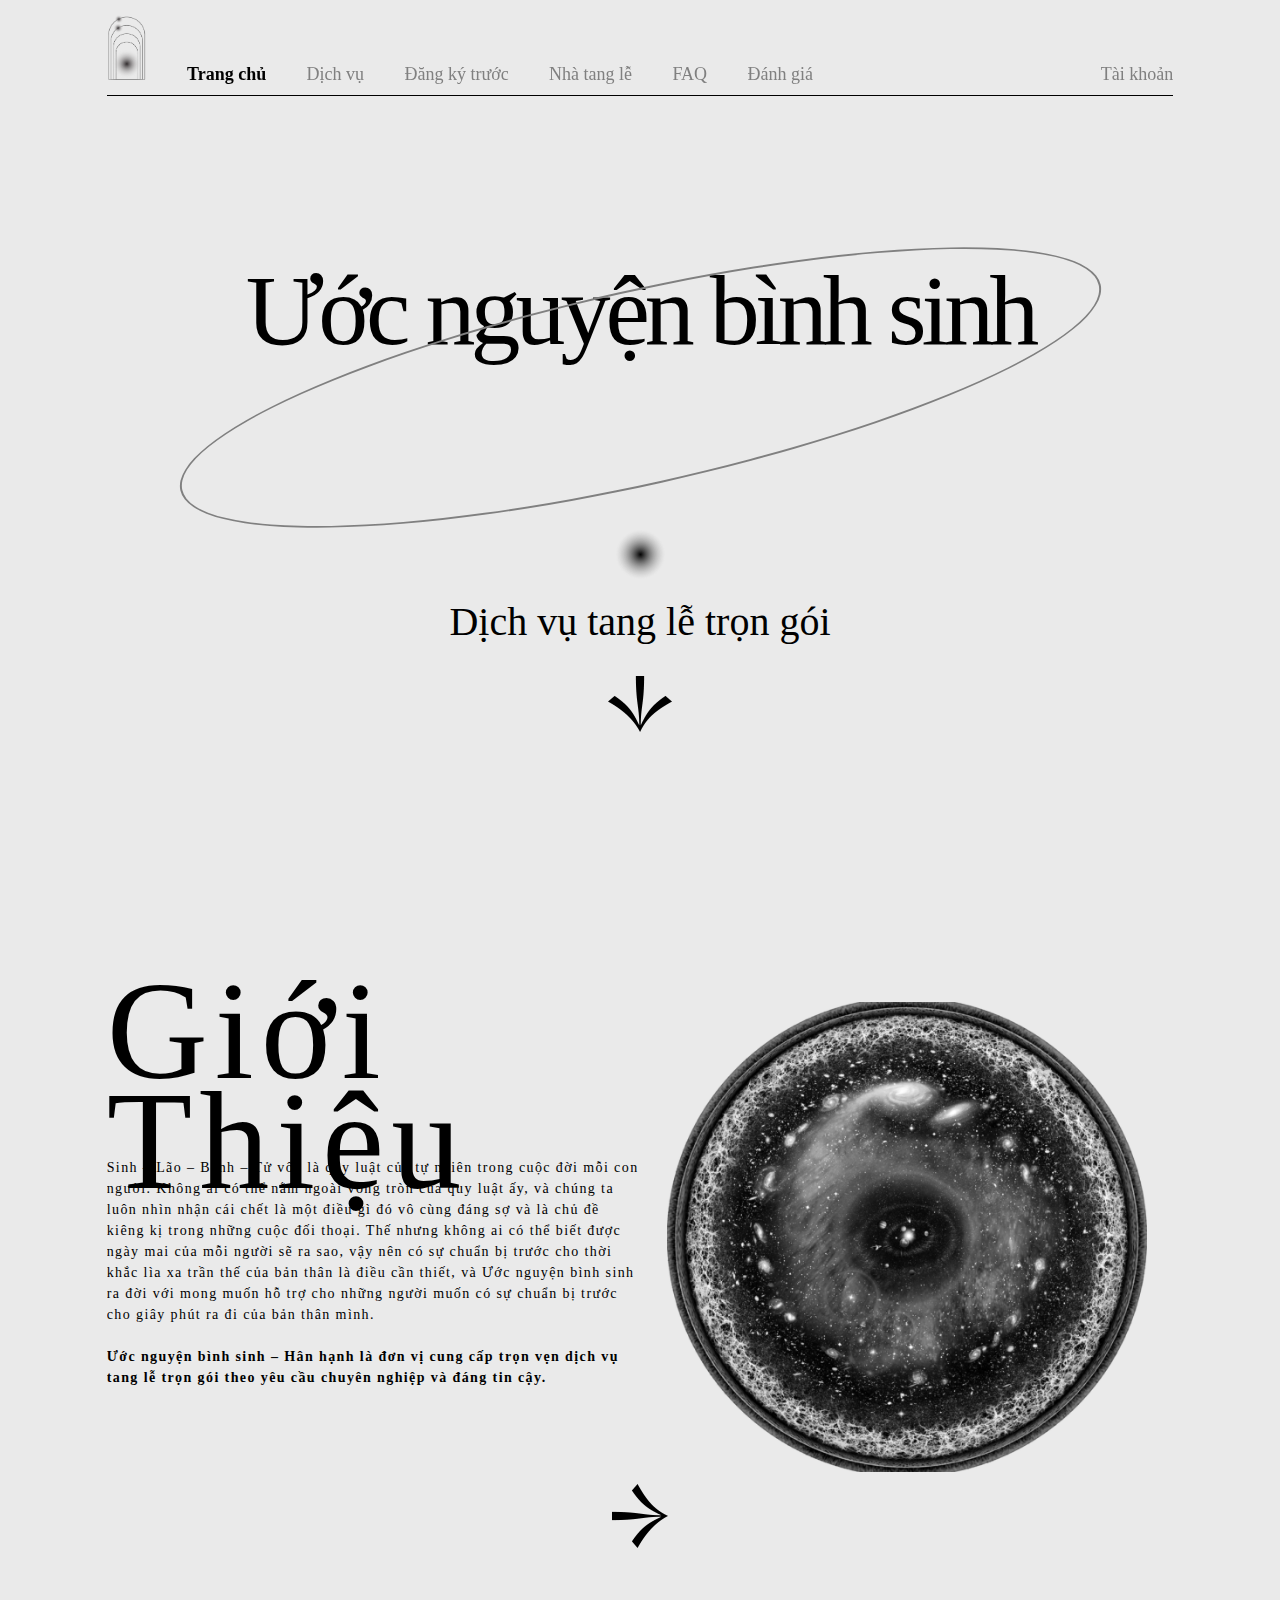
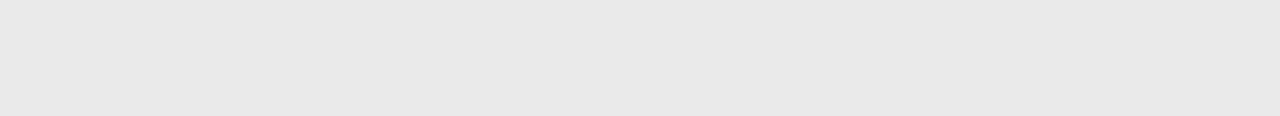
<file: index.html>
<!DOCTYPE html><html><head>    <meta charset="utf-8">    <meta http-equiv="X-UA-Compatible" content="IE">    <meta name="viewport" content="width=device-width, initial-scale">    <!-- CSS link -->    <link rel="stylesheet" href="css/index.css">    <link rel="stylesheet" href="css/navbar.css">    <script type="text/javascript" src="scripts/navbar.js" defer></script></head><body>    <ul class="navbar container">        <li>            <a href="index.html" class="logo">                <img src="images/logo copy.png" alt="" class="img-link" width="40px" height="66px"                    style="line-height: 0;">            </a>        </li>        <li class="child active"><a href="index.html" class="link">Trang chủ</a></li>        <li class="child"><a href="chooseService.html" class="link" id="dropdown-btn">Dịch vụ</a></li>        <li class="child"><a href="#" class="link">Đăng ký trước</a></li>        <li class="child"><a href="funeral.html" class="link">Nhà tang lễ</a></li>        <li class="child"><a href="faq.html" class="link">FAQ</a></li>        <li class="child"><a href="#" class="link">Đánh giá</a></li>        <li class="child"><a id="account" href="login.html" class="link">Tài khoản</a></li>    </ul>    <div class="dropdown-content">        <div class="row"><a href="traditional-service.html">Truyền thống</a></div>        <div class="row"><a href="customService.html">Yêu cầu</a></div>        <div class="row"><a href="pet.html">Thú cưng</a></div>        <div class="row"><a href="hientangxac.html">Hiến tạng xác</a></div>        <div class="row"><a href="helpCare.html">Hỗ trợ tinh thần</a></div>    </div>    <div id="app1">        <div class="content">            Ước nguyện bình sinh        </div>        <div class="oval" id="oval"></div>        <div class="icon">            <img src="images/icon.png" alt="icon" width="49px" height="49px">        </div>        <div class="footer">            Dịch vụ tang lễ trọn gói        </div>        <div>            <div class="navigator" id="navigator">                <a href="#app2">                    <img src="images/pointer.png" alt="" width="64px" height="56px">                </a>            </div>        </div>    </div>    <div class="app2" id="app2">        <!-- Thằng này làm container -->        <div class="slider">            <!-- Thằng này chứa các screen -->            <div class="slides">                <!-- Thằng này là 1 screen cần phải slide -->                <div class="slide first" id="slide_1">                    <div class="content-app2-left">                        <div class="content2">                            Giới Thiệu                        </div>                        <div class="content3">                            Sinh – Lão – Bệnh – Tử vốn là quy luật của tự nhiên trong cuộc đời mỗi con người. Không                            ai có                            thể                            nằm                            ngoài vòng tròn của quy luật ấy, và chúng ta luôn nhìn nhận cái chết là một điều gì đó                            vô cùng                            đáng                            sợ                            và là chủ đề kiêng kị trong những cuộc đối thoại. Thế nhưng không ai có thể biết được                            ngày mai                            của                            mỗi                            người sẽ ra sao, vậy nên có sự chuẩn bị trước cho thời khắc lìa xa trần thế của bản thân                            là điều                            cần                            thiết, và Ước nguyện bình sinh ra đời với mong muốn hỗ trợ cho những người muốn có sự                            chuẩn bị                            trước                            cho                            giây phút ra đi của bản thân mình.                        </div>                        <div class="content4">                            Ước nguyện bình sinh – Hân hạnh là đơn vị cung cấp trọn vẹn dịch vụ tang lễ trọn gói                            theo yêu                            cầu                            chuyên                            nghiệp và đáng tin cậy.                        </div>                    </div>                    <div class="content-app2-right">                        <img src="images/galaxy.png" alt="galaxy">                    </div>                    <div class="navigator-2">                        <a class="nav-right" style="cursor: pointer" onclick="slide('right')">                            <img src="images/pointer.png" alt="" width="64px" height="56px">                        </a>                    </div>                </div>                <div class="slide" id="slide_2">                    <div class="content-app2-left">                        <div class="content3 s2">                            Ước nguyện bình sinh: tâm nguyện của cả một đời người.                            “Ước” trong “mong ước”, “nguyện” trong “tâm nguyện”. Ước nguyện bình sinh là trang web                            được ra đời với mong muốn hỗ trợ, thực hiện những di nguyện của người đã khuất, giúp họ                            cảm thấy “bình an" và thanh thản, không còn vương vấn những điều nuối tiếc trong những                            giây phút cuối đời trước khi lìa xa trần thế, sẵn sàng cho một cuộc “tái sinh" ở một thế                            giới mới.                            Bên cạnh những tang lễ truyền thống, những tang lễ được thiết kế theo yêu cầu cũng như                            các dịch vụ tư vấn, hỗ trợ hậu tang lễ với đội ngũ nhân viên chuyên nghiệp sẽ giúp gia                            chủ hạn chế những sai sót trong lúc tang gia bối rối, tránh ảnh hưởng đến người quá cố,                            cùng gia chủ san sẻ nỗi đau thương mất mát.                        </div>                        <div class="content2 s2">                            Sứ mệnh                        </div>                    </div>                    <div class="content-app2-right">                        <img src="images/hands.png" alt="galaxy">                    </div>                    <div class="navigator-3">                        <a class="nav-left" style="cursor: pointer" onclick="slide('left')">                            <img src="images/pointer.png" alt="" width="64px" height="56px">                        </a>                    </div>                </div>            </div>        </div>    </div>    <script defer src="scripts/index.js" type="text/javascript"></script></body></html>
</file>
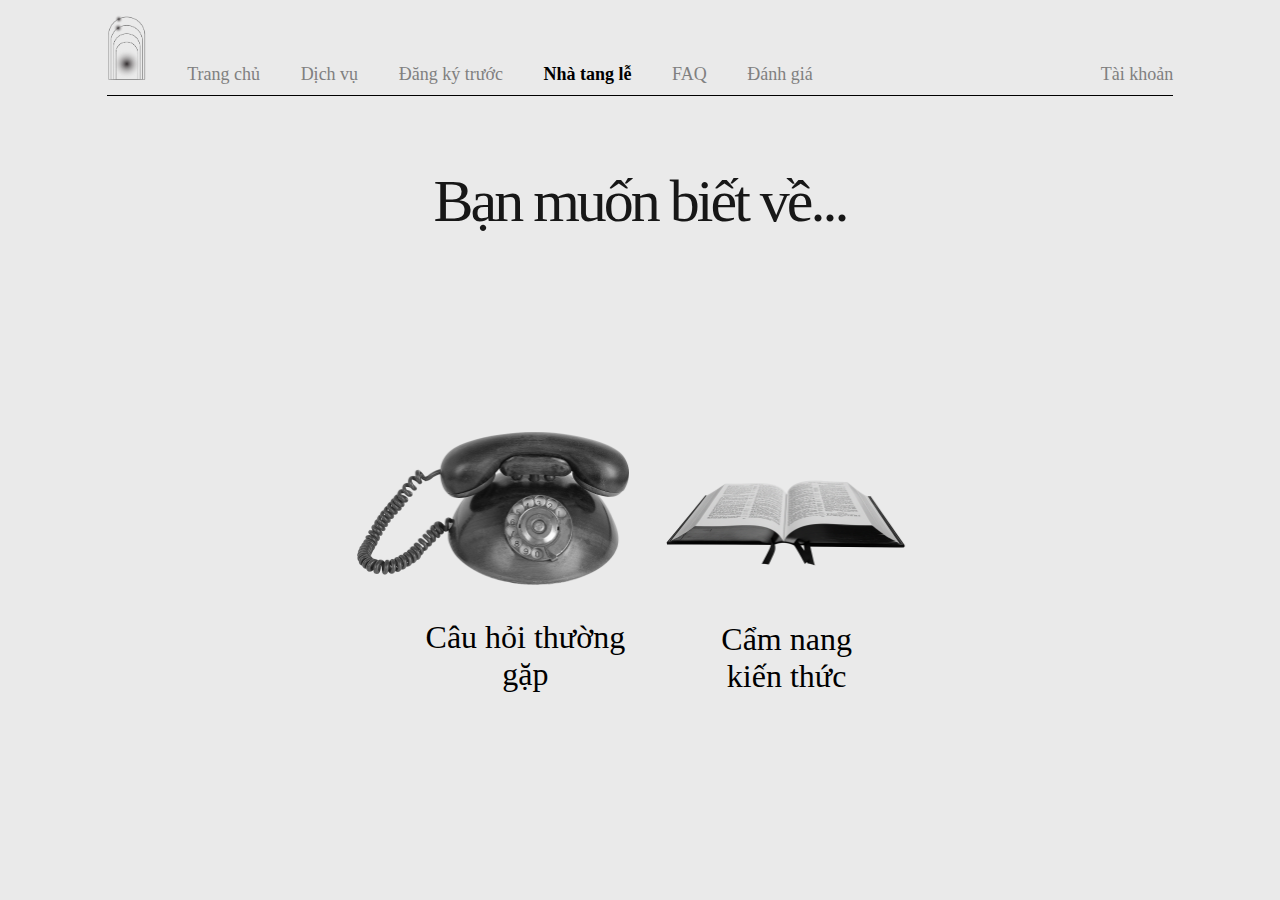
<file: banmuonbietve.html>
<!doctype html><html><head>        <meta charset="UTF-8">        <title>chooseService</title>        <link rel="stylesheet" href="css/banmuonbietve.css">        <link rel="stylesheet" href="css/navbar.css">        <script type="text/javascript" src="scripts/navbar.js" defer></script></head><body>        <ul class="navbar container">                <li>                        <a href="index.html" class="logo">                                <img src="images/logo copy.png" alt="" class="img-link" width="40px" height="66px"                                        style="line-height: 0;">                        </a>                </li>        <li class="child"><a href="index.html" class="link">Trang chủ</a></li>        <li class="child"><a href="chooseService.html" class="link" id="dropdown-btn">Dịch vụ</a></li>        <li class="child"><a href="#" class="link">Đăng ký trước</a></li>        <li class="child active"><a href="funeral.html" class="link">Nhà tang lễ</a></li>        <li class="child"><a href="faq.html" class="link">FAQ</a></li>        <li class="child"><a href="#" class="link">Đánh giá</a></li>        <li class="child"><a id="account" href="login.html" class="link">Tài khoản</a></li>        </ul>    <div class="dropdown-content">        <div class="row"><a href="traditional-service.html">Truyền thống</a></div>        <div class="row"><a href="customService.html">Yêu cầu</a></div>        <div class="row"><a href="pet.html">Thú cưng</a></div>        <div class="row"><a href="hientangxac.html">Hiến tạng xác</a></div>        <div class="row"><a href="helpCare.html">Hỗ trợ tinh thần</a></div>    </div>        <div class="app">                <div class="top">Bạn muốn biết về...</div>                <div class="app2">                        <div class="left-panel">                               <a href="#">                                <img src="images/phone.png" alt="phone" class="phone">                                </a>                                <div class="line-one">Câu hỏi thường gặp</div>                                                        </div>                        <div class="right-panel">                                <a href="#">                                <img src="images/book.png" alt="book" class="book">                                </a>                                <div class="line-two">Cẩm nang kiến thức</div>                                                        </div>                </div>                        </div></body></html>
</file>
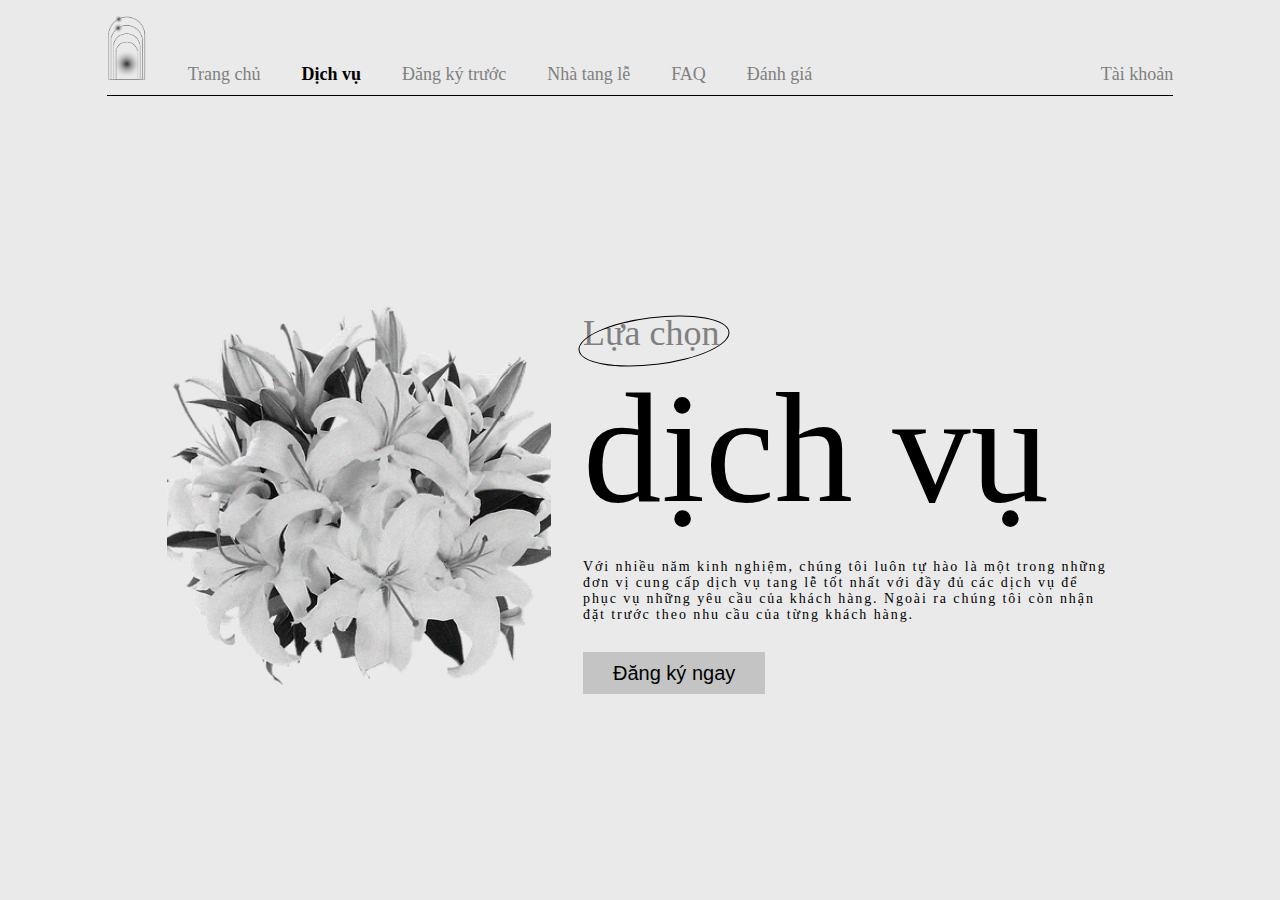
<file: chooseService.html>
<!doctype html><html><head>        <meta charset="UTF-8">        <title>chooseService</title>        <link rel="stylesheet" href="css/chooseService.css">        <link rel="stylesheet" href="css/navbar.css">        <script type="text/javascript" src="scripts/navbar.js" defer></script></head><body>        <ul class="navbar container">                <li>                        <a href="index.html" class="logo">                                <img src="images/logo copy.png" alt="" class="img-link" width="40px" height="66px"                                        style="line-height: 0;">                        </a>                </li>        <li class="child"><a href="index.html" class="link">Trang chủ</a></li>        <li class="child active"><a href="chooseService.html" class="link" id="dropdown-btn">Dịch vụ</a></li>        <li class="child"><a href="#" class="link">Đăng ký trước</a></li>        <li class="child"><a href="funeral.html" class="link">Nhà tang lễ</a></li>        <li class="child"><a href="faq.html" class="link">FAQ</a></li>        <li class="child"><a href="#" class="link">Đánh giá</a></li>        <li class="child"><a id="account" href="login.html" class="link">Tài khoản</a></li>        </ul>    <div class="dropdown-content">        <div class="row"><a href="traditional-service.html">Truyền thống</a></div>        <div class="row"><a href="customService.html">Yêu cầu</a></div>        <div class="row"><a href="pet.html">Thú cưng</a></div>        <div class="row"><a href="hientangxac.html">Hiến tạng xác</a></div>        <div class="row"><a href="helpCare.html">Hỗ trợ tinh thần</a></div>    </div>        <div class="app">                <div class="container">                        <div class="left-panel">                                <img src="images/flower1.png" alt="flower">                        </div>                        <div class="right-panel">                                <div class="first-line">Lựa chọn</div>                                <div class="second-line">dịch vụ</div>                                <div class="third-line">                                        Với nhiều năm kinh nghiệm, chúng tôi luôn tự hào là một trong những đơn vị cung                                        cấp dịch vụ tang lễ tốt nhất với đầy đủ các dịch vụ để phục vụ những yêu cầu của                                        khách hàng. Ngoài ra chúng tôi còn nhận đặt trước theo nhu cầu của từng khách                                        hàng.                                </div>                                <div class="fourth-line">                                        <a href="#" class="register">Đăng ký ngay</a>                                </div>                        </div>                </div>        </div></body></html>
</file>
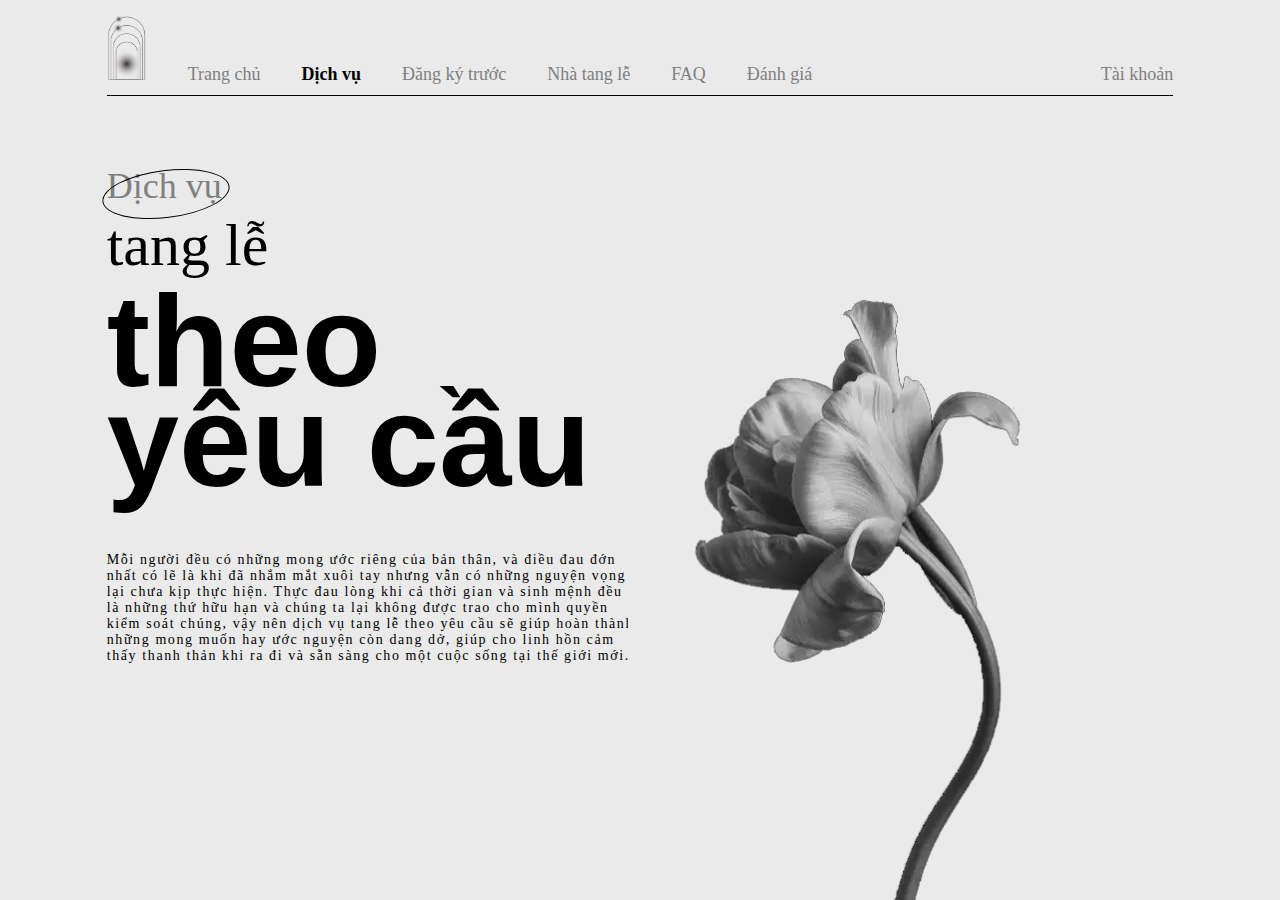
<file: customService.html>
<!DOCTYPE html><html><head>    <meta charset="utf-8">    <meta http-equiv="X-UA-Compatible" content="IE">    <meta name="viewport" content="width=device-width, initial-scale=1">    <!-- CSS link -->    <link rel="stylesheet" href="css/customService.css">    <link rel="stylesheet" href="css/navbar.css">    <script type="text/javascript" src="scripts/navbar.js" defer></script></head><body>    <ul class="navbar container">        <li>            <a href="index.html" class="logo">                <img src="images/logo copy.png" alt="" class="img-link" width="40px" height="66px"                    style="line-height: 0;">            </a>        </li>        <li class="child"><a href="index.html" class="link">Trang chủ</a></li>        <li class="child active"><a href="chooseService.html" class="link" id="dropdown-btn">Dịch vụ</a></li>        <li class="child"><a href="#" class="link">Đăng ký trước</a></li>        <li class="child"><a href="funeral.html" class="link">Nhà tang lễ</a></li>        <li class="child"><a href="faq.html" class="link">FAQ</a></li>        <li class="child"><a href="#" class="link">Đánh giá</a></li>        <li class="child"><a id="account" href="login.html" class="link">Tài khoản</a></li>    </ul>    <div class="dropdown-content">        <div class="row"><a href="traditional-service.html">Truyền thống</a></div>        <div class="row"><a href="customService.html">Yêu cầu</a></div>        <div class="row"><a href="pet.html">Thú cưng</a></div>        <div class="row"><a href="hientangxac.html">Hiến tạng xác</a></div>        <div class="row"><a href="helpCare.html">Hỗ trợ tinh thần</a></div>    </div>    <div class="main-content">        <div class="left-panel">            <div class="firstline">                Dịch vụ            </div>            <div class="secondline">                tang lễ            </div>            <div class="thirdline">                theo<br>yêu cầu            </div>            <div class="fourthline">                Mỗi người đều có những mong ước riêng của bản thân, và điều đau đớn nhất có lẽ là khi đã nhắm mắt xuôi tay nhưng vẫn có những nguyện vọng lại chưa kịp thực hiện. Thực đau lòng khi cả thời gian và sinh mệnh đều là những thứ hữu hạn và chúng ta lại không được trao cho mình quyền kiểm soát chúng, vậy nên dịch vụ tang lễ theo yêu cầu sẽ giúp hoàn thành những mong muốn hay ước nguyện còn dang dở, giúp cho linh hồn cảm thấy thanh thản khi ra đi và sẵn sàng cho một cuộc sống tại thế giới mới.               </div>        </div>        <div class="right-panel">            <img src="images/flower2.png" alt="flower3" class="flower">        </div>    </div></body></html>
</file>
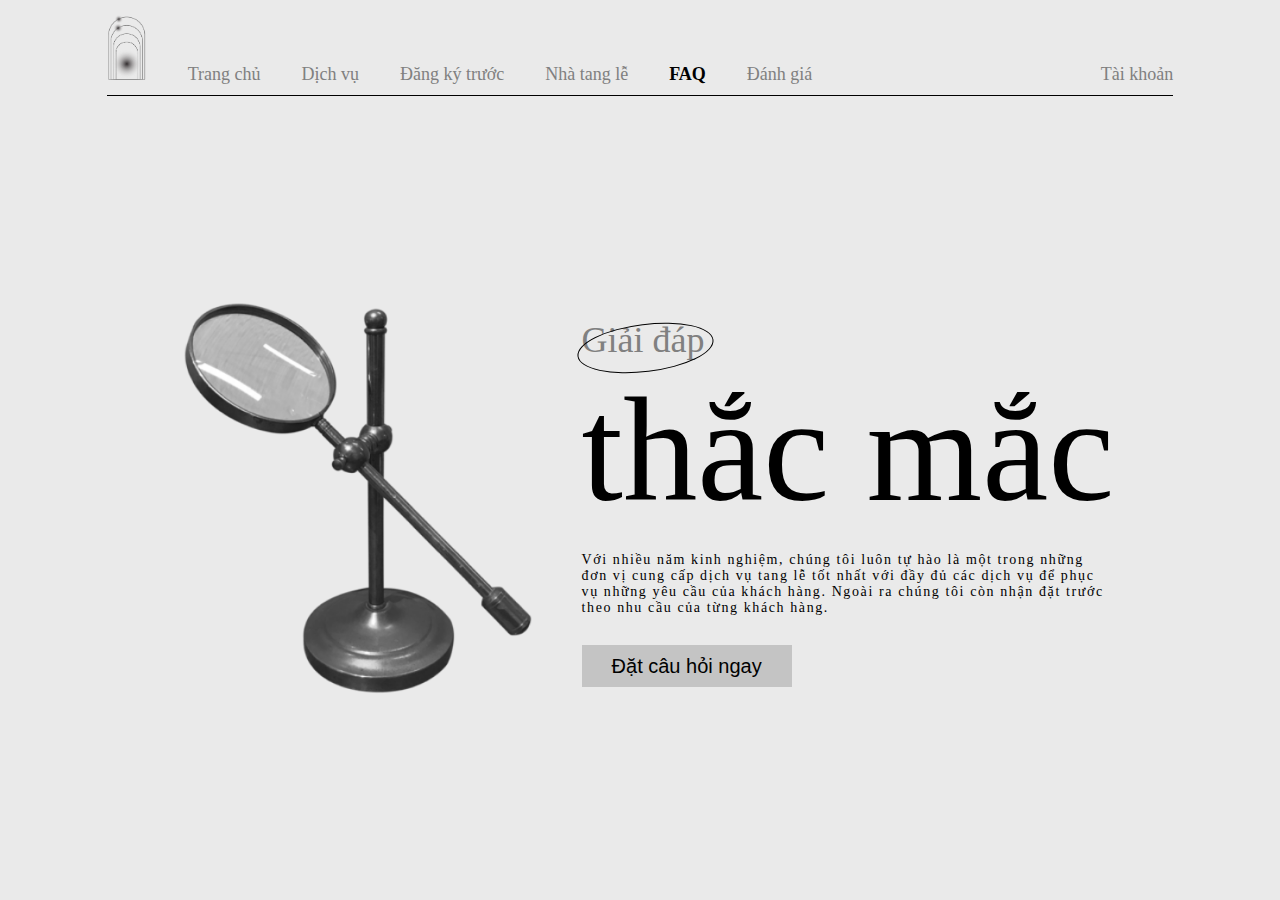
<file: faq.html>
<!doctype html><html><head>        <meta charset="UTF-8">        <title>chooseService</title>        <link rel="stylesheet" href="css/faq.css">        <link rel="stylesheet" href="css/navbar.css">        <script type="text/javascript" src="scripts/navbar.js" defer></script></head><body>        <ul class="navbar container">                <li>                        <a href="index.html" class="logo">                                <img src="images/logo copy.png" alt="" class="img-link" width="40px" height="66px"                                        style="line-height: 0;">                        </a>                </li>        <li class="child"><a href="index.html" class="link">Trang chủ</a></li>        <li class="child"><a href="chooseService.html" class="link" id="dropdown-btn">Dịch vụ</a></li>        <li class="child"><a href="#" class="link">Đăng ký trước</a></li>        <li class="child"><a href="funeral.html" class="link">Nhà tang lễ</a></li>        <li class="child active"><a href="faq.html" class="link">FAQ</a></li>        <li class="child"><a href="#" class="link">Đánh giá</a></li>        <li class="child"><a id="account" href="login.html" class="link">Tài khoản</a></li>        </ul>    <div class="dropdown-content">        <div class="row"><a href="traditional-service.html">Truyền thống</a></div>        <div class="row"><a href="customService.html">Yêu cầu</a></div>        <div class="row"><a href="pet.html">Thú cưng</a></div>        <div class="row"><a href="hientangxac.html">Hiến tạng xác</a></div>        <div class="row"><a href="helpCare.html">Hỗ trợ tinh thần</a></div>    </div>        <div class="app">                <div class="container">                        <div class="left-panel">                                <img src="images/glasses.png" alt="glass">                        </div>                        <div class="right-panel">                                <div class="first-line">Giải đáp</div>                                <div class="second-line">thắc mắc</div>                                <div class="third-line">                                        Với nhiều năm kinh nghiệm, chúng tôi luôn tự hào là một trong những đơn vị cung cấp dịch vụ tang lễ tốt nhất với đầy đủ các dịch vụ để phục vụ những yêu cầu của khách hàng. Ngoài ra chúng tôi còn nhận đặt trước theo nhu cầu của từng khách hàng.                                </div>                                <div class="fourth-line">                                        <a href="banmuonbietve.html" class="register">Đặt câu hỏi ngay</a>                                </div>                        </div>                </div>        </div></body></html>
</file>
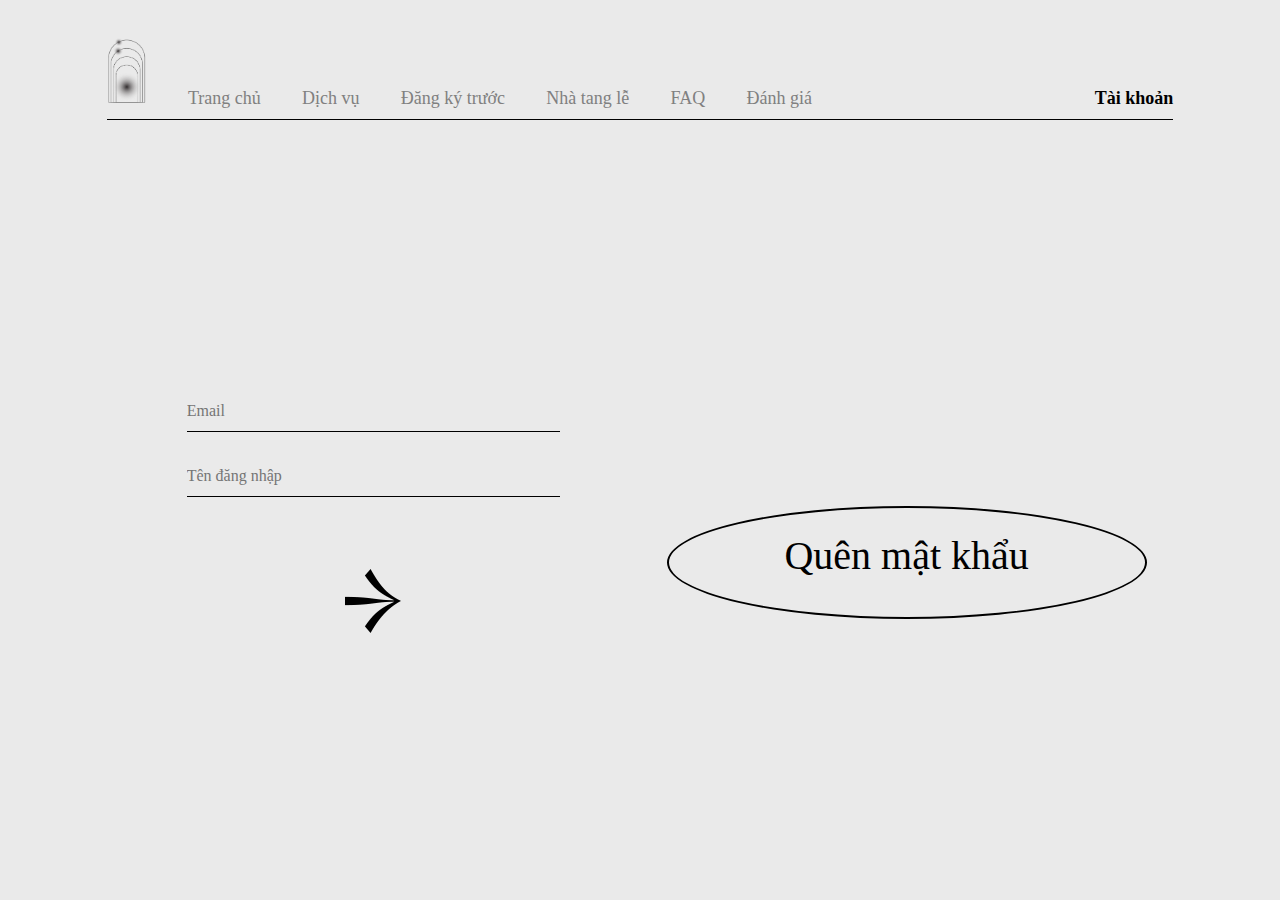
<file: forgotPass.html>
<!DOCTYPE html><html><head>    <meta charset="utf-8">    <meta http-equiv="X-UA-Compatible" content="IE">    <meta name="viewport" content="width=device-width, initial-scale">    <!-- CSS link -->    <link rel="stylesheet" href="css/navbar.css">    <link rel="stylesheet" href="css/shared.css">    <link rel="stylesheet" href="css/forgotPass.css">    <script type="text/javascript" src="scripts/navbar.js" defer></script></head><body>    <ul class="navbar container">        <li>            <a href="index.html" class="logo">                <img src="images/logo copy.png" alt="" class="img-link" width="40px" height="66px"                    style="line-height: 0;">            </a>        </li>        <li class="child"><a href="index.html" class="link">Trang chủ</a></li>        <li class="child"><a href="chooseService.html" class="link" id="dropdown-btn">Dịch vụ</a></li>        <li class="child"><a href="#" class="link">Đăng ký trước</a></li>        <li class="child"><a href="funeral.html" class="link">Nhà tang lễ</a></li>        <li class="child"><a href="faq.html" class="link">FAQ</a></li>        <li class="child"><a href="#" class="link">Đánh giá</a></li>        <li class="child active"><a id="account" href="login.html" class="link">Tài khoản</a></li>    </ul>    <div class="dropdown-content">        <div class="row"><a href="traditional-service.html">Truyền thống</a></div>        <div class="row"><a href="customService.html">Yêu cầu</a></div>        <div class="row"><a href="pet.html">Thú cưng</a></div>        <div class="row"><a href="hientangxac.html">Hiến tạng xác</a></div>        <div class="row"><a href="helpCare.html">Hỗ trợ tinh thần</a></div>    </div>    <div class="main-content">        <!-- Slider -->        <div class="slider panel" id="left-panel">            <!-- Slides -->            <div class="slides">                <div class="slide" id="slide1">                    <div class="content">                        <input type="text" id="username" class="input" placeholder="Email">                        <input type="password" id="password" class="input" placeholder="Tên đăng nhập">                        <a href="#" onclick="slide('middle')"><img src="images/pointer copy.png" alt="pointer" class="pointer"></a>                    </div>                </div>                <div class="slide" id="slide2">                    <div class="content">                        <input style="opacity: 0;" type="text" id="username" class="input">                        <input type="text" id="username" class="input" placeholder="Mã xác minh">                        <a href="#" onclick="slide('last')"><img src="images/pointer copy.png" alt="pointer" class="pointer"></a>                    </div>                </div>                <div class="slide" id="slide3">                    <div class="content">                        <input type="text" id="username" class="input" placeholder="Mật khẩu mới">                        <input type="text" id="username" class="input" placeholder="Mật khẩu mới">                        <a href="#"><img src="images/pointer copy.png" alt="pointer" class="pointer"></a>                    </div>                </div>            </div>        </div>        <!-- Static panel -->        <div class="panel" id="right-panel">            <div class="noti">                <img src="images/icon.png" class="icon">                <div class="noti-text">Hãy kiểm tra hòm thư để nhận mã xác minh</div>            </div>            <div class="pass-text">                <span>Quên mật khẩu</span>            </div>        </div>    </div>    <script type="text/javascript" defer>        function slide(position) {            let slide1 = document.getElementById('slide1');            let slide2 = document.getElementById('slide2');            let slide3 = document.getElementById('slide3');            let noti = document.querySelector('.noti');            if(position == 'first') {                slide1.style.marginLeft = '0%';                slide2.style.opacity = '0';                slide3.style.opacity = '0';            }            else if(position == 'middle') {                slide1.style.marginLeft = '-33.33333333%';                slide2.style.opacity = '1';                noti.style.animation = 'fadeInDown 1s';                noti.style.opacity = '1';            }            else if(position == 'last') {                slide1.style.marginLeft = '-66.66666666%';                slide3.style.opacity = '1';                noti.style.animation = 'fadeInUp 1s';                noti.style.opacity = '0';            }        }    </script></body></html>
</file>
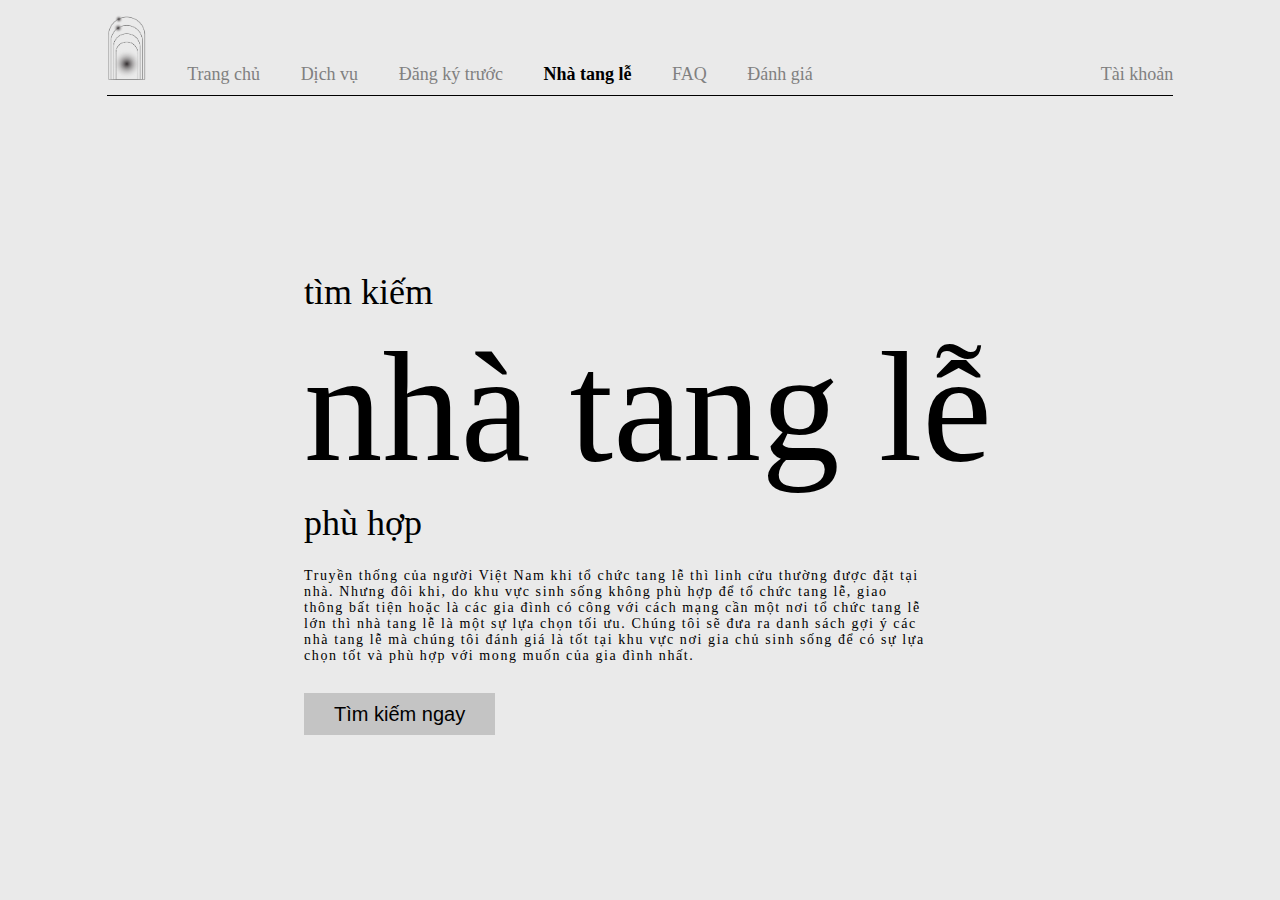
<file: funeral.html>
<!doctype html><html><head>        <meta charset="UTF-8">        <title>chooseService</title>        <link rel="stylesheet" href="css/chooseFuneral.css">        <link rel="stylesheet" href="css/navbar.css">        <script type="text/javascript" src="scripts/navbar.js" defer></script></head><body>        <ul class="navbar container">                <li>                        <a href="index.html" class="logo">                                <img src="images/logo copy.png" alt="" class="img-link" width="40px" height="66px"                                        style="line-height: 0;">                        </a>                </li>        <li class="child"><a href="index.html" class="link">Trang chủ</a></li>        <li class="child"><a href="chooseService.html" class="link" id="dropdown-btn">Dịch vụ</a></li>        <li class="child"><a href="#" class="link">Đăng ký trước</a></li>        <li class="child active"><a href="funeral.html" class="link">Nhà tang lễ</a></li>        <li class="child"><a href="faq.html" class="link">FAQ</a></li>        <li class="child"><a href="#" class="link">Đánh giá</a></li>        <li class="child"><a id="account" href="login.html" class="link">Tài khoản</a></li>        </ul>    <div class="dropdown-content">        <div class="row"><a href="traditional-service.html">Truyền thống</a></div>        <div class="row"><a href="customService.html">Yêu cầu</a></div>        <div class="row"><a href="pet.html">Thú cưng</a></div>        <div class="row"><a href="hientangxac.html">Hiến tạng xác</a></div>        <div class="row"><a href="helpCare.html">Hỗ trợ tinh thần</a></div>    </div>        <div class="app">                <div class="container">                        <div class="right-panel">                                <div class="first-line">tìm kiếm</div>                                <div class="second-line">nhà tang lễ</div>                                <div class="third-line">phù hợp</div>                                <div class="fourth-line">                                        Truyền thống của người Việt Nam khi tổ chức tang lễ thì linh cửu thường được đặt tại nhà. Nhưng đôi khi, do khu vực sinh sống không phù hợp để tổ chức tang lễ, giao thông bất tiện hoặc là các gia đình có công với cách mạng cần một nơi tổ chức tang lễ lớn thì nhà tang lễ là một sự lựa chọn tối ưu. Chúng tôi sẽ đưa ra danh sách gợi ý các nhà tang lễ mà chúng tôi đánh giá là tốt tại khu vực nơi gia chủ sinh sống để có sự lựa chọn tốt và phù hợp với mong muốn của gia đình nhất.                                 </div>                                <div class="fifth-line">                                        <a href="searching.html" class="register">Tìm kiếm ngay</a>                                </div>                        </div>                </div>        </div></body></html>
</file>
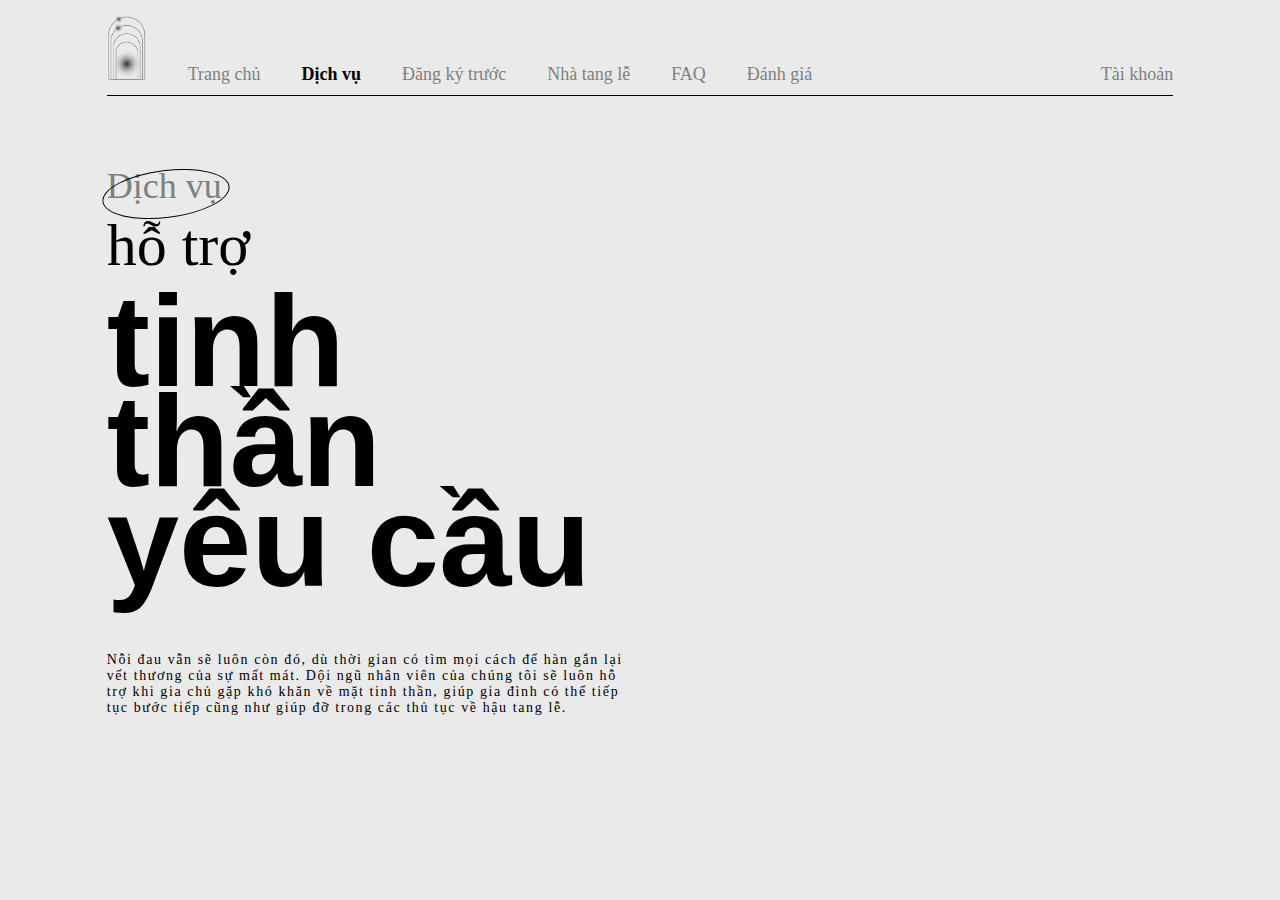
<file: helpCare.html>
<!DOCTYPE html><html><head>    <meta charset="utf-8">    <meta http-equiv="X-UA-Compatible" content="IE">    <meta name="viewport" content="width=device-width, initial-scale=1">    <!-- CSS link -->    <link rel="stylesheet" href="css/helpCare.css">    <link rel="stylesheet" href="css/navbar.css">    <script type="text/javascript" src="scripts/navbar.js" defer></script></head><body>    <ul class="navbar container">        <li>            <a href="index.html" class="logo">                <img src="images/logo copy.png" alt="" class="img-link" width="40px" height="66px"                    style="line-height: 0;">            </a>        </li>        <li class="child"><a href="index.html" class="link">Trang chủ</a></li>        <li class="child active"><a href="chooseService.html" class="link" id="dropdown-btn">Dịch vụ</a></li>        <li class="child"><a href="#" class="link">Đăng ký trước</a></li>        <li class="child"><a href="funeral.html" class="link">Nhà tang lễ</a></li>        <li class="child"><a href="faq.html" class="link">FAQ</a></li>        <li class="child"><a href="#" class="link">Đánh giá</a></li>        <li class="child"><a id="account" href="login.html" class="link">Tài khoản</a></li>    </ul>    <div class="dropdown-content">        <div class="row"><a href="traditional-service.html">Truyền thống</a></div>        <div class="row"><a href="customService.html">Yêu cầu</a></div>        <div class="row"><a href="pet.html">Thú cưng</a></div>        <div class="row"><a href="hientangxac.html">Hiến tạng xác</a></div>        <div class="row"><a href="helpCare.html">Hỗ trợ tinh thần</a></div>    </div>    <div class="main-content">        <div class="left-panel">            <div class="firstline">                Dịch vụ            </div>            <div class="secondline">                hỗ trợ            </div>            <div class="thirdline">                tinh thần<br>yêu cầu            </div>            <div class="fourthline">                Nỗi đau vẫn sẽ luôn còn đó, dù thời gian có tìm mọi cách để hàn gắn lại vết thương của sự mất mát. Dội ngũ nhân viên của chúng tôi sẽ luôn hỗ trợ khi gia chủ gặp khó khăn về mặt tinh thần,  giúp gia đình có thể tiếp tục bước tiếp cũng như giúp đỡ trong các thủ tục về hậu tang lễ.            </div>        </div>    </div></body></html>
</file>
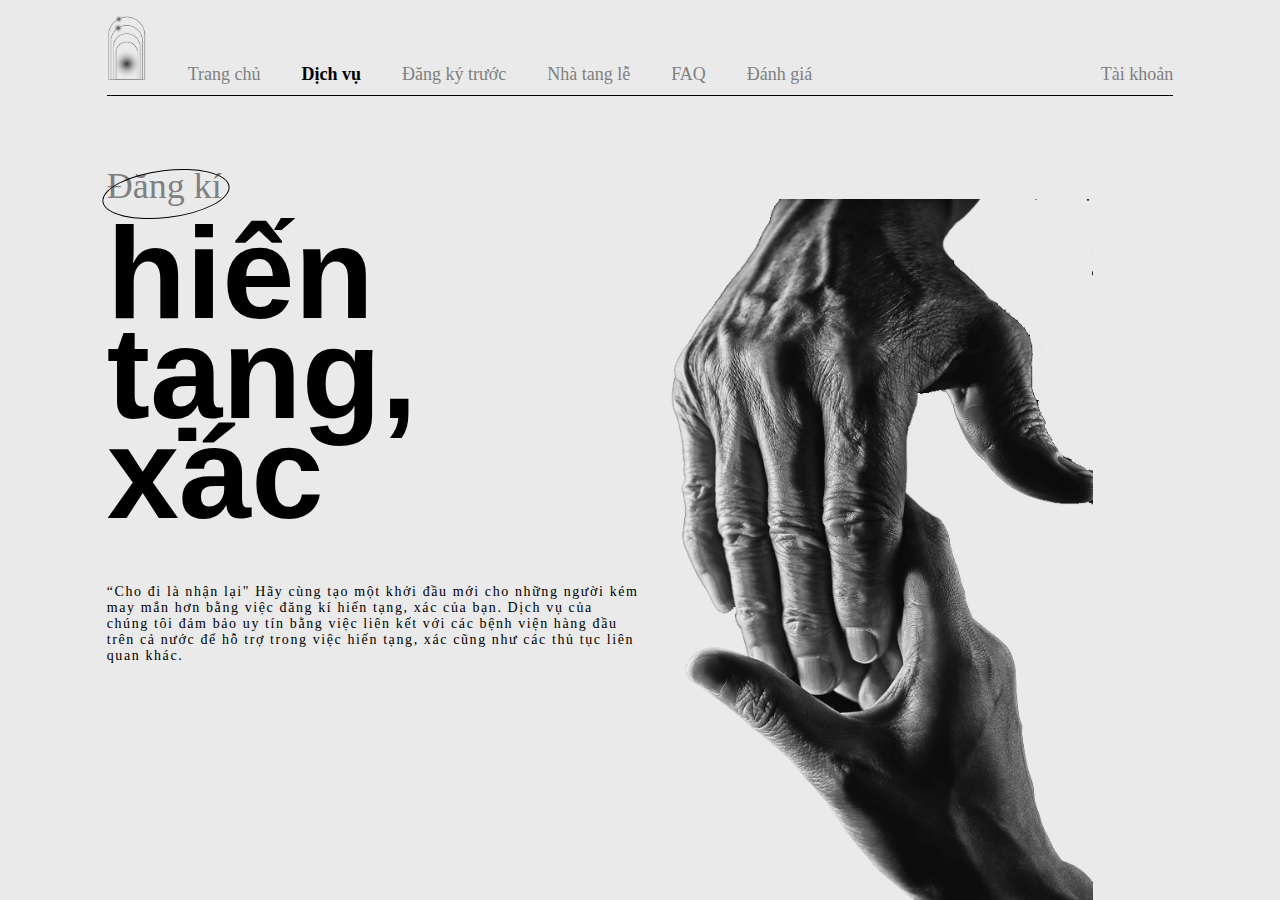
<file: hientangxac.html>
<!DOCTYPE html><html><head>    <meta charset="utf-8">    <meta http-equiv="X-UA-Compatible" content="IE">    <meta name="viewport" content="width=device-width, initial-scale=1">    <!-- CSS link -->    <link rel="stylesheet" href="css/hientangxac.css">    <link rel="stylesheet" href="css/navbar.css">    <script type="text/javascript" src="scripts/navbar.js" defer></script></head><body>    <ul class="navbar container">        <li>            <a href="index.html" class="logo">                <img src="images/logo copy.png" alt="" class="img-link" width="40px" height="66px"                    style="line-height: 0;">            </a>        </li>        <li class="child"><a href="index.html" class="link">Trang chủ</a></li>        <li class="child active"><a href="chooseService.html" class="link" id="dropdown-btn">Dịch vụ</a></li>        <li class="child"><a href="#" class="link">Đăng ký trước</a></li>        <li class="child"><a href="funeral.html" class="link">Nhà tang lễ</a></li>        <li class="child"><a href="faq.html" class="link">FAQ</a></li>        <li class="child"><a href="#" class="link">Đánh giá</a></li>        <li class="child"><a id="account" href="login.html" class="link">Tài khoản</a></li>    </ul>    <div class="dropdown-content">        <div class="row"><a href="traditional-service.html">Truyền thống</a></div>        <div class="row"><a href="customService.html">Yêu cầu</a></div>        <div class="row"><a href="pet.html">Thú cưng</a></div>        <div class="row"><a href="hientangxac.html">Hiến tạng xác</a></div>        <div class="row"><a href="helpCare.html">Hỗ trợ tinh thần</a></div>    </div>    <div class="main-content">        <div class="left-panel">            <div class="firstline">                Đăng kí            </div>            <div class="thirdline">                hiến<br>tạng,<br>xác            </div>            <div class="fourthline">              “Cho đi là nhận lại" Hãy cùng tạo một khởi đầu mới cho những người kém may mắn hơn bằng việc đăng kí hiến tạng, xác của bạn. Dịch vụ của chúng tôi đảm bảo uy tín bằng việc liên kết với các bệnh viện hàng đầu trên cả nước để hỗ trợ trong việc hiến tạng, xác cũng như các thủ tục liên quan khác.              </div>        </div>        <div class="right-panel">            <img src="images/hands1.png" alt="flower3" class="flower">        </div>    </div></body></html>
</file>
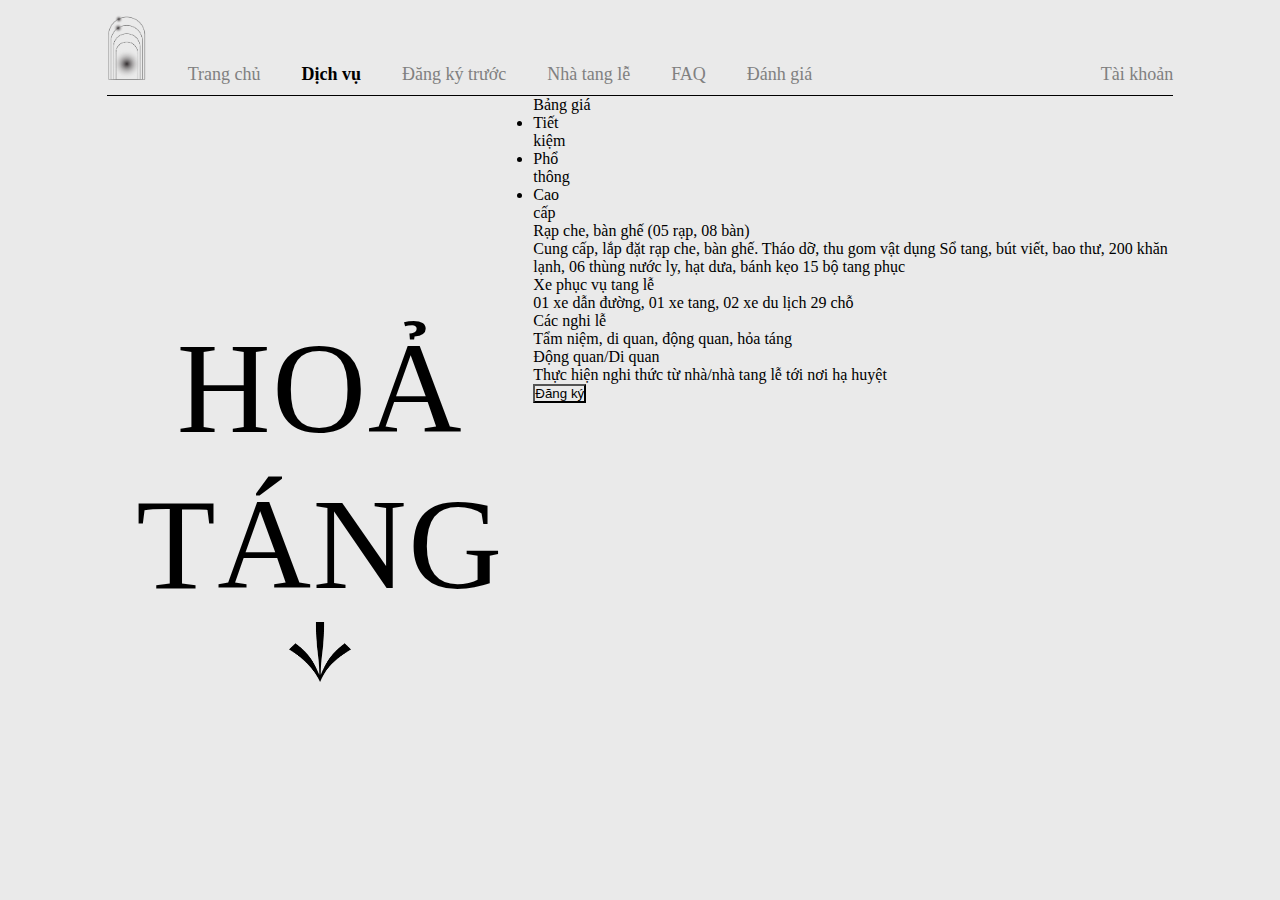
<file: hoatang.html>
<!DOCTYPE html><html><head>    <meta charset="utf-8">    <meta http-equiv="X-UA-Compatible" content="IE">    <meta name="viewport" content="width=device-width, initial-scale=1">    <!-- CSS link -->    <link rel="stylesheet" href="css/navbar.css">    <link rel="stylesheet" href="css/hoatang.css"></head><body>    <ul class="navbar container">        <li>            <a href="index.html" class="logo">                <img src="images/logo copy.png" alt="" class="img-link" width="40px" height="66px"                    style="line-height: 0;">            </a>        </li>        <li class="child"><a href="index.html" class="link">Trang chủ</a></li>        <li class="child active"><a href="chooseService.html" class="link">Dịch vụ</a></li>        <li class="child"><a href="#" class="link">Đăng ký trước</a></li>        <li class="child"><a href="funeral.html" class="link">Nhà tang lễ</a></li>        <li class="child"><a href="faq.html" class="link">FAQ</a></li>        <li class="child"><a href="#" class="link">Đánh giá</a></li>        <li class="child"><a id="account" href="login.html" class="link">Tài khoản</a></li>    </ul>    <!-- Content here -->    <div class="main-content">        <div class="left-panel">            <span>                HOẢ<br>TÁNG            </span>            <a href="#next" class="navigator">                <img src="images/pointer copy.png" alt="">            </a>        </div>        <div class="right-panel">            <div class="header">Bảng giá</div>            <div class="left-content">                <ul>                    <li>                        Tiết<br>kiệm                    </li>                    <li>                        Phổ<br>thông                    </li>                    <li>                        Cao<br>cấp                    </li>                </ul>            </div>            <div class="right-content">                <p class="first">                    <header>Rạp che, bàn ghế (05 rạp, 08 bàn)</header>                    <div>Cung cấp, lắp đặt rạp che, bàn ghế. Tháo dỡ, thu gom vật dụng                        Sổ tang, bút viết, bao thư, 200 khăn lạnh, 06 thùng nước ly, hạt dưa, bánh kẹo                        15 bộ tang phục</div>                </p>                <p class="second">                    <header>Xe phục vụ tang lễ</header>                    <div>01 xe dẫn đường, 01 xe tang, 02 xe du lịch 29 chỗ</div>                </p>                <p class="third">                    <header>Các nghi lễ</header>                    <div>Tẩm niệm, di quan, động quan, hỏa táng</div>                </p>                <p class="fourth">                    <header>Động quan/Di quan </header>                    <div>Thực hiện nghi thức từ nhà/nhà tang lễ tới nơi hạ huyệt</div>                </p>            </div>            <div class="footer">                <button class="register">Đăng ký</button>            </div>        </div>    </div></body></html>
</file>
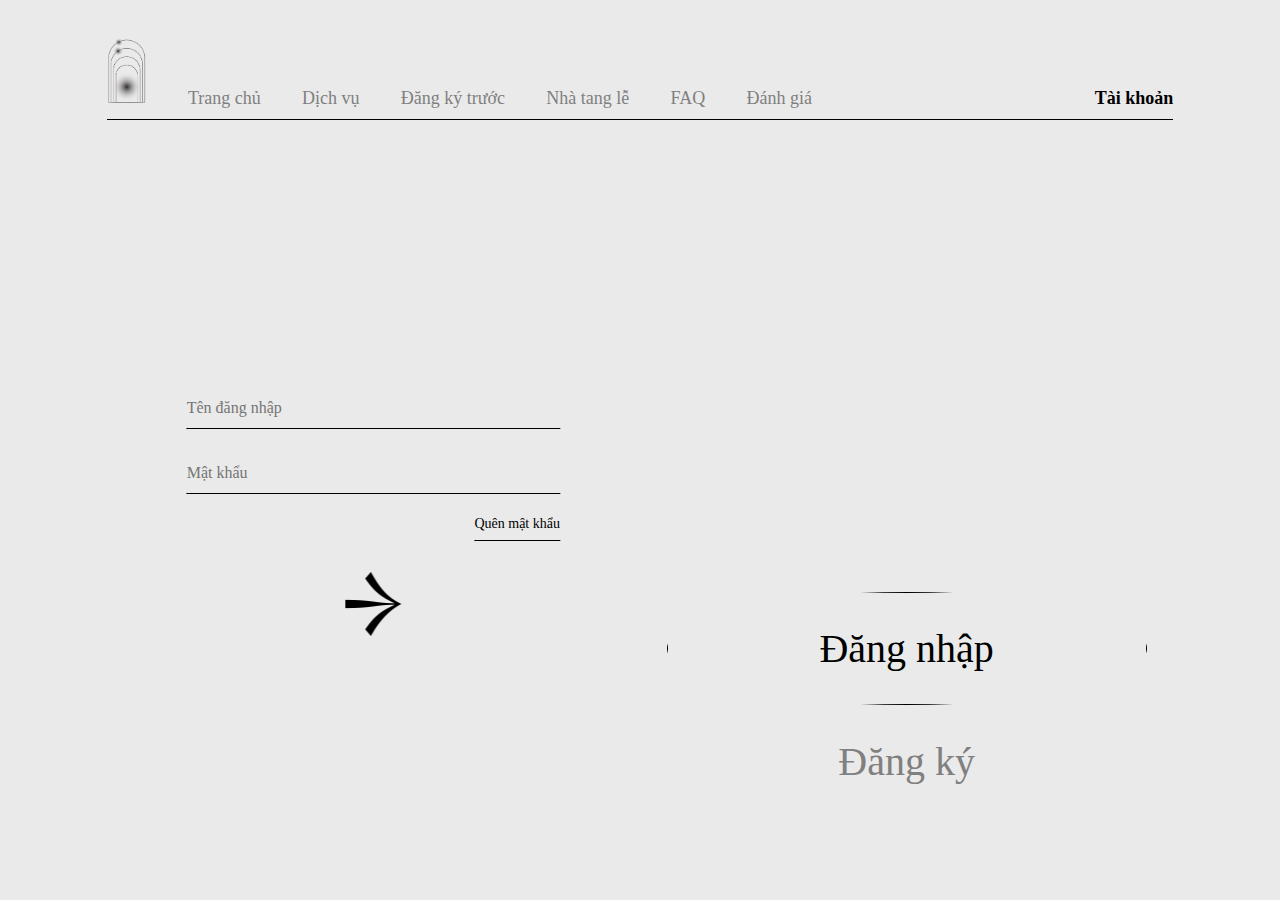
<file: login.html>
<!DOCTYPE html><html><head>    <meta charset="utf-8">    <meta http-equiv="X-UA-Compatible" content="IE">    <meta name="viewport" content="width=device-width, initial-scale=1">    <!-- CSS link -->    <link rel="stylesheet" href="css/login.css">    <link rel="stylesheet" href="css/navbar.css">    <script type="text/javascript" src="scripts/navbar.js" defer></script></head><body>    <ul class="navbar container">        <li>            <a href="index.html" class="logo">                <img src="images/logo copy.png" alt="" class="img-link" width="40px" height="66px"                    style="line-height: 0;">            </a>        </li>        <li class="child"><a href="index.html" class="link">Trang chủ</a></li>        <li class="child"><a href="chooseService.html" class="link" id="dropdown-btn">Dịch vụ</a></li>        <li class="child"><a href="#" class="link">Đăng ký trước</a></li>        <li class="child"><a href="funeral.html" class="link">Nhà tang lễ</a></li>        <li class="child"><a href="faq.html" class="link">FAQ</a></li>        <li class="child"><a href="#" class="link">Đánh giá</a></li>        <li class="child"><a id="account" href="login.html" class="link">Tài khoản</a></li>    </ul>    <div class="dropdown-content">        <div class="row"><a href="traditional-service.html">Truyền thống</a></div>        <div class="row"><a href="customService.html">Yêu cầu</a></div>        <div class="row"><a href="pet.html">Thú cưng</a></div>        <div class="row"><a href="hientangxac.html">Hiến tạng xác</a></div>        <div class="row"><a href="helpCare.html">Hỗ trợ tinh thần</a></div>    </div>    <div class="main-content">        <div id="left-panel" class="panel">            <div class="content-left active" id="login-text">                <input type="text" id="username" class="input" placeholder="Tên đăng nhập">                <input type="password" id="password" class="input" placeholder="Mật khẩu">                <a href="forgotPass.html" class="forgotPass">Quên mật khẩu</a>                <a href="#"><img src="images/pointer copy.png" alt="pointer" class="pointer"></a>            </div>            <div class="content-left inactive" id="register-text">                <input type="text" class="input" placeholder="Email">                <input type="password" class="input" placeholder="Tên đăng nhập">                <input type="text" class="input" placeholder="Mật khẩu">                <input type="password" class="input" placeholder="Nhập lại mật khẩu">                <a href="#"><img src="images/pointer copy.png" alt="pointer" class="pointer"></a>            </div>        </div>        <div id="right-panel" class="panel">            <ul class="buttons">                <li class="login active-btn" id="login-btn"><span style="cursor: pointer;"                        onclick="isActive('login')">Đăng nhập</span></li>                <li class="register inactive-btn" id="register-btn"><span style="cursor: pointer;"                        onclick="isActive('register')">Đăng ký</span></li>            </ul>        </div>    </div>    <script defer src="scripts/login.js" type="text/javascript"></script></body></html>
</file>
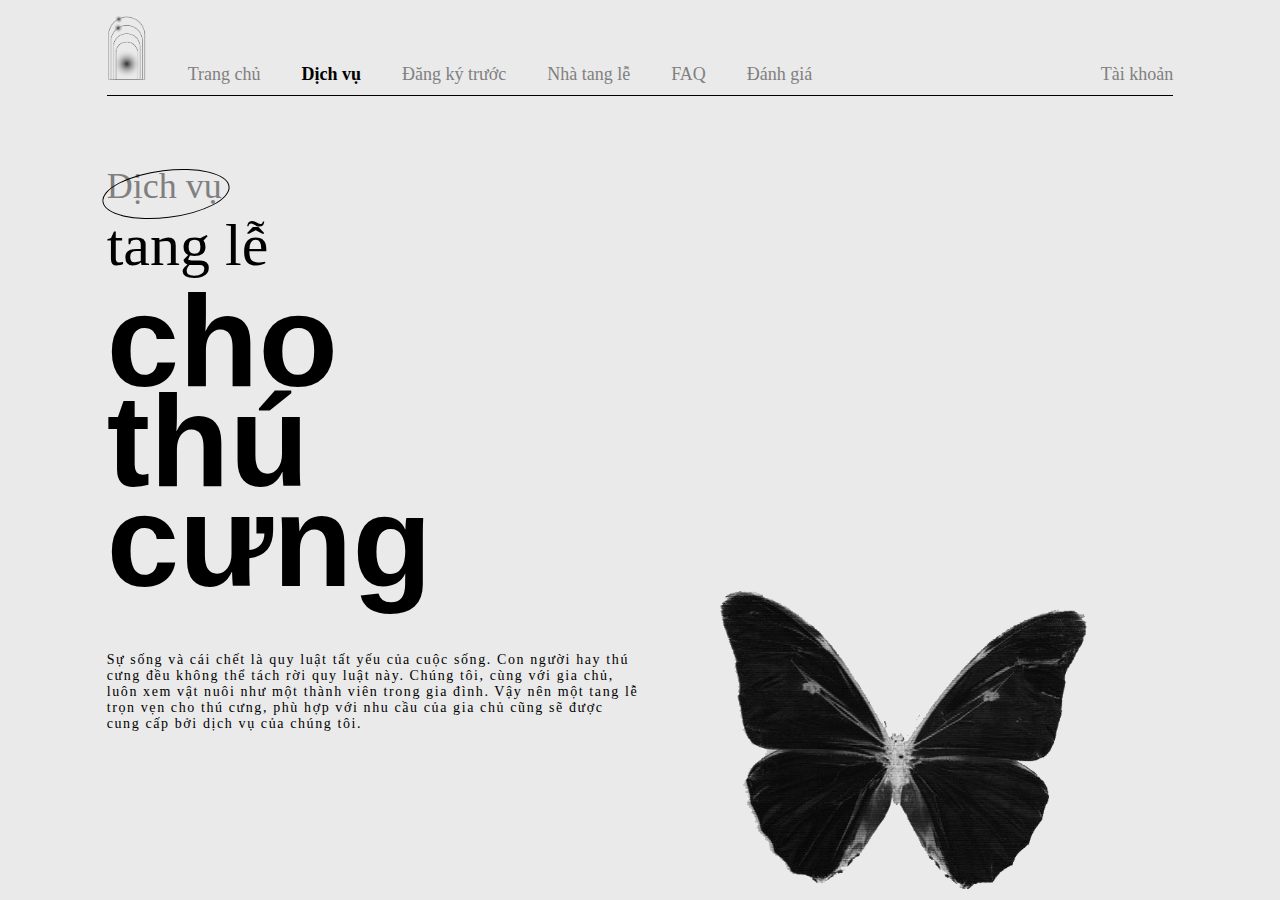
<file: pet.html>
<!DOCTYPE html><html><head>    <meta charset="utf-8">    <meta http-equiv="X-UA-Compatible" content="IE">    <meta name="viewport" content="width=device-width, initial-scale=1">    <!-- CSS link -->    <link rel="stylesheet" href="css/pet.css">    <link rel="stylesheet" href="css/navbar.css">    <script type="text/javascript" src="scripts/navbar.js" defer></script></head><body>    <ul class="navbar container">        <li>            <a href="index.html" class="logo">                <img src="images/logo copy.png" alt="" class="img-link" width="40px" height="66px"                    style="line-height: 0;">            </a>        </li>        <li class="child"><a href="index.html" class="link">Trang chủ</a></li>        <li class="child active"><a href="chooseService.html" class="link" id="dropdown-btn">Dịch vụ</a></li>        <li class="child"><a href="#" class="link">Đăng ký trước</a></li>        <li class="child"><a href="funeral.html" class="link">Nhà tang lễ</a></li>        <li class="child"><a href="faq.html" class="link">FAQ</a></li>        <li class="child"><a href="#" class="link">Đánh giá</a></li>        <li class="child"><a id="account" href="login.html" class="link">Tài khoản</a></li>    </ul>    <div class="dropdown-content">        <div class="row"><a href="traditional-service.html">Truyền thống</a></div>        <div class="row"><a href="customService.html">Yêu cầu</a></div>        <div class="row"><a href="pet.html">Thú cưng</a></div>        <div class="row"><a href="hientangxac.html">Hiến tạng xác</a></div>        <div class="row"><a href="helpCare.html">Hỗ trợ tinh thần</a></div>    </div>    <div class="main-content">        <div class="left-panel">            <div class="firstline">                Dịch vụ            </div>            <div class="secondline">                tang lễ            </div>            <div class="thirdline">                cho<br>thú cưng            </div>            <div class="fourthline">                Sự sống và cái chết là quy luật tất yếu của cuộc sống. Con người hay thú cưng đều không thể tách rời quy luật này. Chúng tôi, cùng với gia chủ, luôn xem vật nuôi như một thành viên trong gia đình. Vậy nên một tang lễ trọn vẹn cho thú cưng, phù hợp với nhu cầu của gia chủ cũng sẽ được cung cấp bởi dịch vụ của chúng tôi.             </div>        </div>        <div class="right-panel">            <img src="images/butterfly.png" alt="butterfly" class="butterfly">        </div>    </div></body></html>
</file>
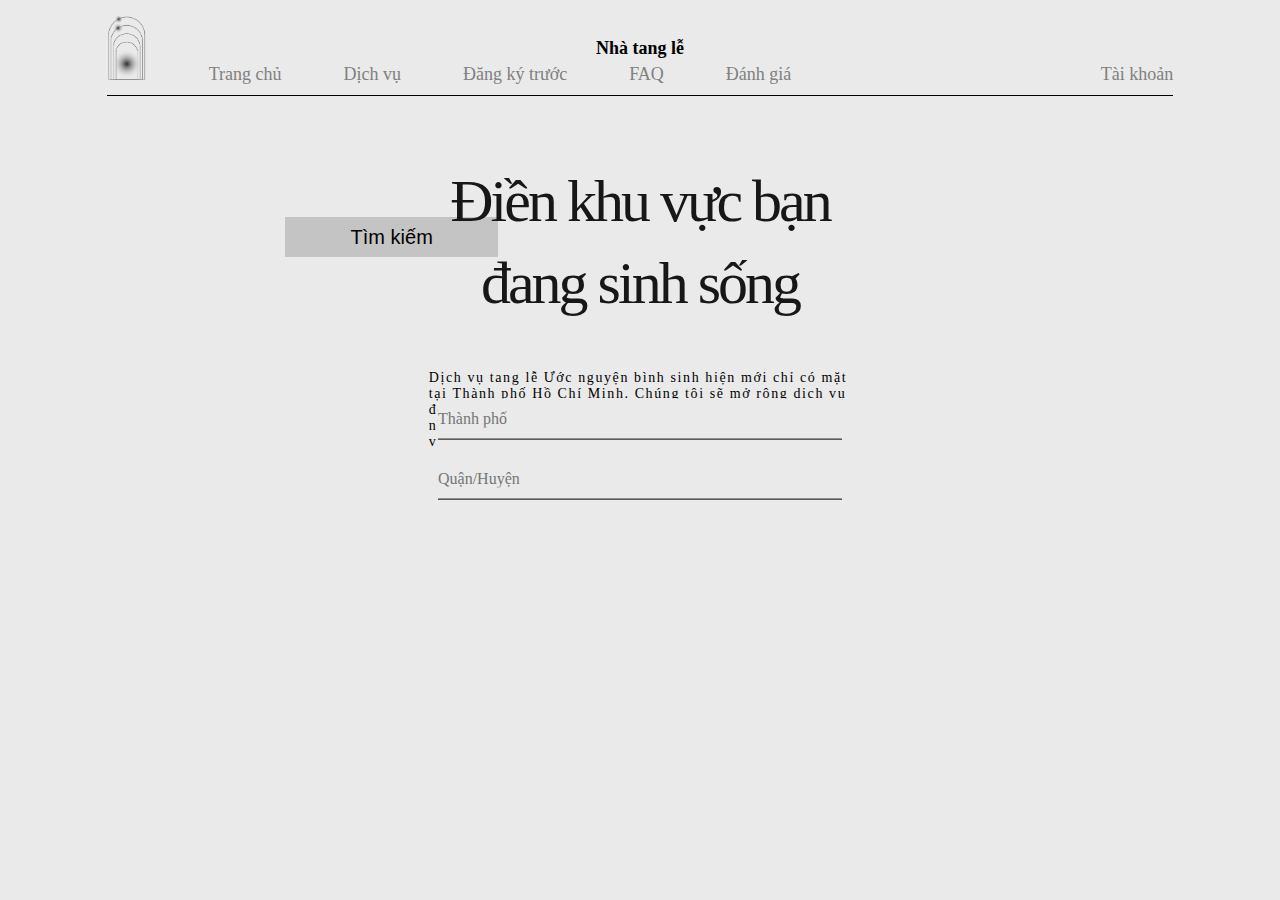
<file: searching.html>
<!doctype html><html><head>        <meta charset="UTF-8">        <title>chooseService</title>        <link rel="stylesheet" href="css/searching.css">        <link rel="stylesheet" href="css/navbar.css">        <script type="text/javascript" src="scripts/navbar.js" defer></script></head><body>        <ul class="navbar container">                <li>                        <a href="index.html" class="logo">                                <img src="images/logo copy.png" alt="" class="img-link" width="40px" height="66px"                                        style="line-height: 0;">                        </a>                </li>                <li class="child"><a href="index.html" class="link">Trang chủ</a></li>        <li class="child"><a href="chooseService.html" class="link" id="dropdown-btn">Dịch vụ</a></li>        <li class="child"><a href="#" class="link">Đăng ký trước</a></li>        <li class="child active"><a href="funeral.html" class="link">Nhà tang lễ</a></li>        <li class="child"><a href="faq.html" class="link">FAQ</a></li>        <li class="child"><a href="#" class="link">Đánh giá</a></li>        <li class="child"><a id="account" href="login.html" class="link">Tài khoản</a></li>        </ul>    <div class="dropdown-content">        <div class="row"><a href="traditional-service.html">Truyền thống</a></div>        <div class="row"><a href="customService.html">Yêu cầu</a></div>        <div class="row"><a href="pet.html">Thú cưng</a></div>        <div class="row"><a href="hientangxac.html">Hiến tạng xác</a></div>        <div class="row"><a href="helpCare.html">Hỗ trợ tinh thần</a></div>    </div>        <div class="app">                <div class="container">                                <div class="first-line"> Điền khu vực bạn đang sinh sống</div>                                <div class="fourth-line">                                        Dịch vụ tang lễ Ước nguyện bình sinh hiện mới chỉ có mặt tại Thành phố Hồ Chí Minh. Chúng tôi sẽ mở rộng dịch vụ đến các tỉnh thành khác trong thời gian sớm nhất, mong nhận được sự thông cảm từ các bạn và hy vọng sẽ là đơn vị tang lễ được mọi người lựa chọn trong tương lai.                                </div>                                <div class="fifth-line">                                        <a href="#" class="register">Tìm kiếm</a>                                </div>                <div class="content-left active" id="login-text">                <input type="text" id="username" class="input" placeholder="Thành phố">                <input type="password" id="password" class="input" placeholder="Quận/Huyện">            </div>                    </div>        </div></body></html>
</file>
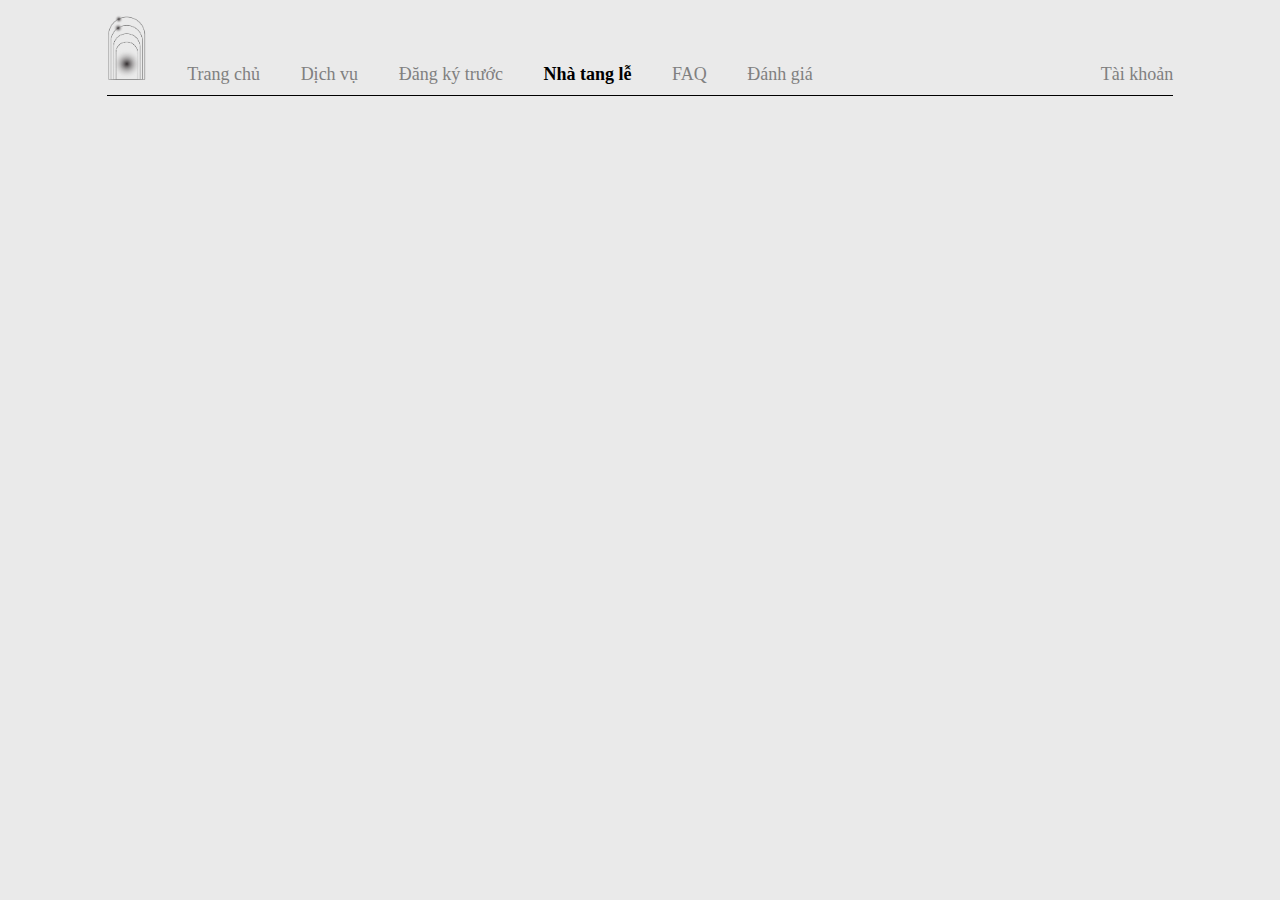
<file: template.html>
<!DOCTYPE html><html><head>    <meta charset="utf-8">    <meta http-equiv="X-UA-Compatible" content="IE">    <meta name="viewport" content="width=device-width, initial-scale=1">    <!-- CSS link -->    <link rel="stylesheet" href="css/navbar.css">    <script type="text/javascript" src="scripts/navbar.js" defer></script></head><body>    <ul class="navbar container">        <li>            <a href="index.html" class="logo">                <img src="images/logo copy.png" alt="" class="img-link" width="40px" height="66px"                    style="line-height: 0;">            </a>        </li>        <li class="child"><a href="index.html" class="link">Trang chủ</a></li>        <li class="child"><a href="chooseService.html" class="link" id="dropdown-btn">Dịch vụ</a></li>        <li class="child"><a href="#" class="link">Đăng ký trước</a></li>        <li class="child active"><a href="funeral.html" class="link">Nhà tang lễ</a></li>        <li class="child"><a href="faq.html" class="link">FAQ</a></li>        <li class="child"><a href="#" class="link">Đánh giá</a></li>        <li class="child"><a id="account" href="login.html" class="link">Tài khoản</a></li>    </ul>    <div class="dropdown-content">        <div class="row"><a href="traditional-service.html">Truyền thống</a></div>        <div class="row"><a href="customService.html">Yêu cầu</a></div>        <div class="row"><a href="pet.html">Thú cưng</a></div>        <div class="row"><a href="hientangxac.html">Hiến tạng xác</a></div>        <div class="row"><a href="helpCare.html">Hỗ trợ tinh thần</a></div>    </div>    <!-- Content here -->    <div class="main-content">    </div></body></html>
</file>
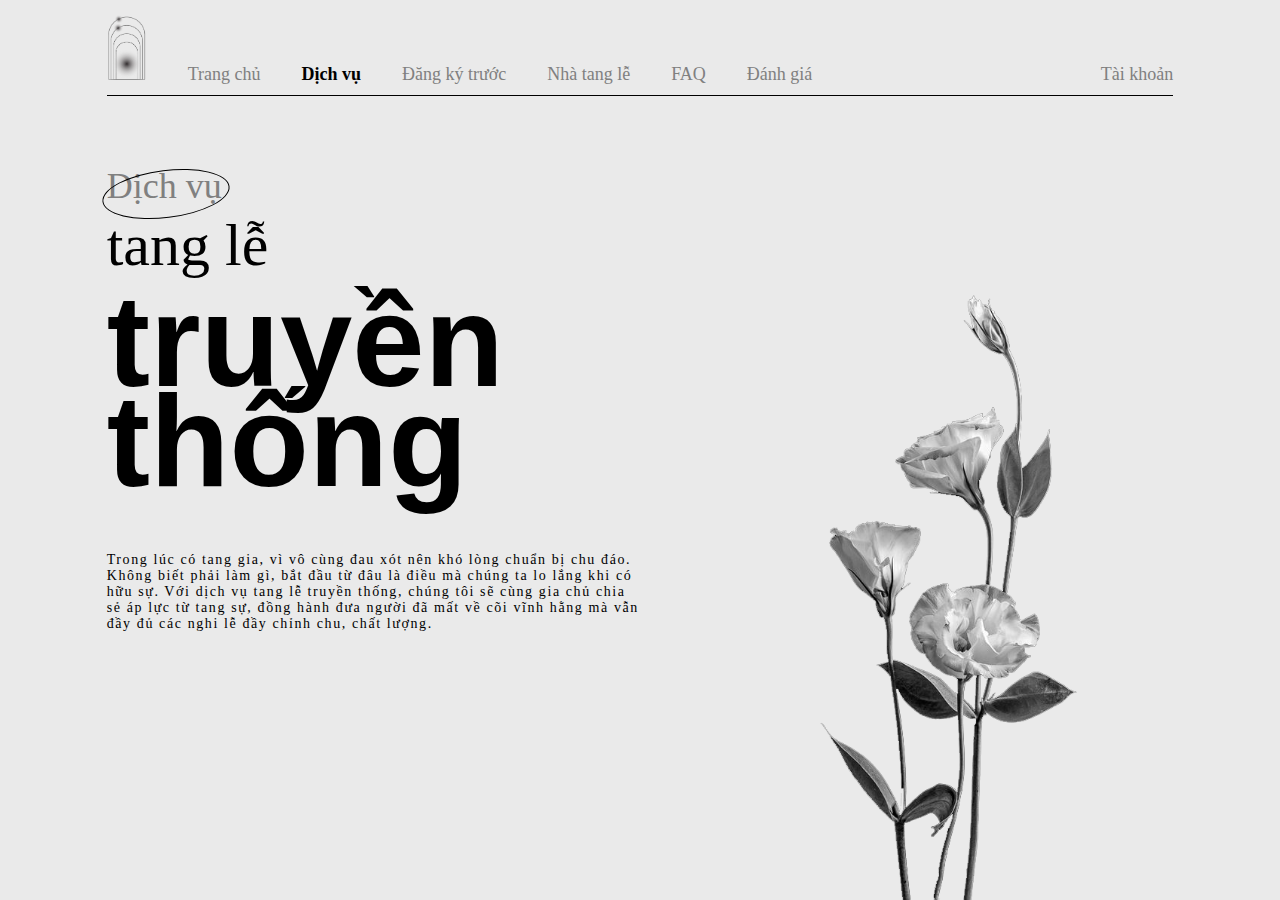
<file: traditional-service.html>
<!DOCTYPE html><html><head>    <meta charset="utf-8">    <meta http-equiv="X-UA-Compatible" content="IE">    <meta name="viewport" content="width=device-width, initial-scale=1">    <!-- CSS link -->    <link rel="stylesheet" href="css/traditionalService.css">    <link rel="stylesheet" href="css/navbar.css">    <script type="text/javascript" src="scripts/navbar.js" defer></script></head><body>    <ul class="navbar container">        <li>            <a href="index.html" class="logo">                <img src="images/logo copy.png" alt="" class="img-link" width="40px" height="66px"                    style="line-height: 0;">            </a>        </li>        <li class="child"><a href="index.html" class="link">Trang chủ</a></li>        <li class="child active"><a href="chooseService.html" class="link" id="dropdown-btn">Dịch vụ</a></li>        <li class="child"><a href="#" class="link">Đăng ký trước</a></li>        <li class="child"><a href="funeral.html" class="link">Nhà tang lễ</a></li>        <li class="child"><a href="faq.html" class="link">FAQ</a></li>        <li class="child"><a href="#" class="link">Đánh giá</a></li>        <li class="child"><a id="account" href="login.html" class="link">Tài khoản</a></li>    </ul>    <div class="dropdown-content">        <div class="row"><a href="traditional-service.html">Truyền thống</a></div>        <div class="row"><a href="customService.html">Yêu cầu</a></div>        <div class="row"><a href="pet.html">Thú cưng</a></div>        <div class="row"><a href="hientangxac.html">Hiến tạng xác</a></div>        <div class="row"><a href="helpCare.html">Hỗ trợ tinh thần</a></div>    </div>    <div class="main-content">        <div class="left-panel">            <div class="firstline">                Dịch vụ            </div>            <div class="secondline">                tang lễ            </div>            <div class="thirdline">                truyền<br>thống            </div>            <div class="fourthline">                Trong lúc có tang gia, vì vô cùng đau xót nên khó lòng chuẩn bị chu đáo. Không biết phải làm gì, bắt đầu                từ đâu là điều mà chúng ta lo lắng khi có hữu sự. Với dịch vụ tang lễ truyền thống, chúng tôi sẽ cùng                gia chủ chia sẻ áp lực từ tang sự, đồng hành đưa người đã mất về cõi vĩnh hằng mà vẫn đầy đủ các nghi lễ                đầy chỉnh chu, chất lượng.            </div>        </div>        <div class="right-panel">            <img src="images/flower3.png" alt="flower3" class="flower">        </div>    </div></body></html>
</file>
<file: css/index.css>
@keyframes fadeInLeft {
    0% {
        opacity: 0;
        transform: translateX(-20px);
    }
    100% {
        opacity: 1;
        transform: translateX(0);
    }
}

@keyframes rotation {
    from, to {
        transform: rotateX(0deg) rotateY(0deg) rotateZ(-6deg);
    }
    12.5% {
        transform: rotateX(39.5deg) rotateY(6.5deg) rotateZ(0.8deg);
    }
    37.5% {
        transform: rotateX(79deg) rotateY(13deg) rotateZ(7.5deg);
    }
    50% {
        transform: rotateX(118deg) rotateY(19deg) rotateZ(14deg);
    }
    62.5% {
        transform: rotateX(158deg) rotateY(26deg) rotateZ(21deg);
    }
    75% {
        transform: rotateX(118deg) rotateY(19deg) rotateZ(14deg);
    }
    87.5% {
        transform: rotateX(79deg) rotateY(13deg) rotateZ(7.5deg);
    }
    100% {
        transform: rotateX(39.5deg) rotateY(6.5deg) rotateZ(0.8deg);
    }
}

@keyframes fadeInDown {
    0% {
        opacity: 0;
        transform: translateY(-20px);
    }
    100% {
        opacity: 1;
        transform: translateY(0);
    }
}

@keyframes bounce {
    0% {
        transform: translateY(-10px);
    }
    100% {
        transform: translateY(5px);
    }
}

body {
    padding: 0;
    margin: 0;
    box-sizing: border-box;
    height: 900px;
    background-color: #EAEAEA;
}

#app1 {
    width: 83.33%;
    margin: auto;
    height: 90vh;
}

.navbar.container {
    display: flex;
    background-color: #EAEAEA;
    width: 83.33%;
    justify-content: space-between;
    align-items: flex-end;
    padding: 10px 0px 20px 0px;
    border-bottom: 1px solid black;
    z-index: 100;
    top: 0;
    position: sticky;
    margin: auto;
}

.child:last-child {
    width: 20%;
}

.child:active {
    text-decoration: underline;
}

.logo {
    line-height: 1;
}

.link {
    font-family: SVN-Gallery Modern;
    text-decoration: none;
    margin: 0;
    padding: 0;
    color: gray;
    font-size: 18px;
}

.link:hover {
    color: black;
    font-weight: bold;
}

#account {
    float: right;
}

/* ước nguyện bình sinh */

.content {
    position: absolute;
    width: 820px;
    height: 322px;
    /* Chỉnh chiều cao sửa cái top này cho tới khi vừa ý */
    top: 258px;
    font-family: Chieu Display;
    font-style: normal;
    font-weight: normal;
    font-size: 100px;
    line-height: 106px;
    text-align: center;
    letter-spacing: -0.05em;
    color: #000000;
    left: 0;
    right: 0;
    margin-left: auto;
    margin-right: auto;
    animation: fadeInDown 3s;
}

.oval {
    background: transparent;
    border-radius: 50%;
    position: absolute;
    width: 943.01px;
    height: 194.96px;
    left: 0;
    right: 0;
    margin-left: auto;
    margin-right: auto;
    top: 290px;
    border: 2px solid gray;
    box-sizing: border-box;
    transform: rotate(-12.61deg);
    transition: all 3s;
    transform-style: preserve-3d;
    z-index: 1;
    animation: fadeInDown 3s;
    background-repeat: no-repeat;
}

.oval:hover {
    animation: rotation 6s infinite linear;
}

.icon {
    /* Ellipse 1 */
    position: absolute;
    width: 49px;
    height: 49px;
    left: 0;
    right: 0;
    margin-left: auto;
    margin-right: auto;
    /* Chỉnh chiều cao sửa cái top này cho tới khi vừa ý */
    top: 530px;
    background: radial-gradient(50% 50% at 50% 50%, #000000 0%, rgba(234, 234, 234, 0.3) 100%);
    animation: fadeInDown 3s;
}

.footer {
    /* dịch vụ tang lễ trọn gói */
    position: absolute;
    width: 580px;
    height: 83px;
    /* Chỉnh chiều cao sửa cái top này cho tới khi vừa ý */
    top: 595px;
    font-family: SVN-Gallery Modern;
    font-style: normal;
    font-weight: normal;
    font-size: 40px;
    line-height: 53px;
    align-items: center;
    text-align: center;
    color: #000000;
    left: 0;
    right: 0;
    margin-left: auto;
    margin-right: auto;
    animation: fadeInDown 3s;
}

.navigator {
    position: absolute;
    top: 676px;
    align-items: center;
    left: 0;
    right: 0;
    margin-left: auto;
    margin-right: auto;
    text-align: center;
    animation: fadeInDown 3s;
}

.navigator:hover {
    animation: bounce 2s infinite;
}

.content2 {
    width: 415px;
    max-width: 100%;
    height: 246px;
    left: 285px;
    padding-top: 0.5em;
    font-family: SVN-Sage;
    font-style: normal;
    font-weight: normal;
    font-size: 140px;
    line-height: 110px;
    letter-spacing: 0.05em;
    color: #000000;
    display: flex;
    animation: fadeInLeft 3s;
}

.content3 {
    width: 580px;
    max-width: 100%;
    padding-top: 0.35em;
    font-family: Playfair Display;
    font-style: normal;
    font-weight: normal;
    font-size: 14px;
    line-height: 21px;
    letter-spacing: 0.1em;
    animation: fadeInLeft 3s;
}

.content4 {
    width: 580px;
    max-width: 100%;
    padding-top: 1.5em;
    font-family: Playfair Display;
    font-style: normal;
    font-size: 14px;
    line-height: 21px;
    letter-spacing: 0.1em;
    font-weight: bold;
    animation: fadeInLeft 3s;
}

.navigator-2 {
    padding-top: 1rem;
    padding-bottom: 1rem;
    text-align: center;
}

.app2 {
    height: 90vh;
    display: flex;
    justify-content:center;
}

.slider {
    overflow: hidden;
    width: 83.33%;
}

.slides {
    display: flex;
    width: 200%;
}

.slide {
    opacity: 1;
    display: flex;
    flex-wrap: wrap;
    width: 50%;
    vertical-align: middle;
    transition: all 2s;
}

.slide-first {
    margin-left: 0;
}

#slide_2 {
    opacity: 0;
}

.slide.animation {
    animation: fadeInLeft 1s 1;
    opacity: 1;
}

.content-app2-right, .content-app2-left {
    width: 50%;
}
.content-app2-right img {
    width: 30rem;
    height: auto; 
    display: block;
    margin: 0 auto;
    padding-top: 6rem;
}
.navigator-2, .navigator-3 {
    width: 100%;
    text-align: center;
}
.navigator-2 > a > img {
    transform: rotate(-90deg);
}
.navigator-3 > a > img {
    transform: rotate(90deg);
}
.content2.s2 {
    width: auto;
}

.content3.s2 {
    margin-top: 70px;
}
</file>
<file: css/navbar.css>
* {    margin: 0;    padding: 0;    box-sizing: border-box;    background-color: #EAEAEA;}.navbar.container {    display: flex;    width: 83.33%;    height: 6rem;    justify-content: space-between;    align-items: flex-end;    padding: 10px 0px 10px 0px;    border-bottom: 1px solid black;    background-color: #EAEAEA;    z-index: 100;    top: 0;    position: sticky;    list-style: none;    margin: auto;}.child:last-child {    width: 30%;}.child.active a {    color: black;    font-weight: bold;}.logo {    line-height: 1;}.link {    font-family: SVN-Gallery Modern;    text-decoration: none;    margin: 0;    padding: 0;    color: gray;    font-size: 18px;}.link:hover {    color: black;    font-weight: bold;}#account {    float: right;}.main-content {    width: 83.33%;    height: calc(100vh - 6rem);    margin: 0 auto;}.dropdown-content {    border: 1px solid black;    width: 11rem;    position: absolute;    left: 22rem;    top: 0;    margin-top: .5rem;    display: none;    transition: .5s ease;}.dropdown-content.active {    display: block;    top: 6rem;    z-index: 100;}.dropdown-content .row {    font-size: 18px;    font-family: SVN-Gallery Modern;    color: gray;    height: 3rem;    display: flex;    padding-left: 1rem;    align-items: center;  } .dropdown-content .row:hover {    background-color: rgb(202, 202, 202);    }.dropdown-content .row a {    text-decoration: none;    background-color:transparent;    color: gray;}.dropdown-content .row a:hover {    color: black;}
</file>
<file: css/banmuonbietve.css>
@keyframes fadeInDown {    0% {        opacity: 0;        transform: translateY(-20px);    }    100% {        opacity: 1;        transform: translateY(0);    }}.app {    height: calc(100vh - 6rem);    display: flex;        width: 83.33%;    margin: 0 auto;    justify-content: center;    flex-wrap: wrap;} .app2 {    display :flex;    width: 100%;    height: 75%;}.top {    /* Chỉnh chiều cao sửa cái top này cho tới khi vừa ý */    font-family: Chieu Display;    font-style: normal;    font-weight: normal;    font-size: 60px;    line-height: 82px;    text-align: center;    letter-spacing: -0.05em;    color: #171717;    animation: fadeInDown 3s;    min-width: 100%;    height: 15%;    padding-top: 4rem;}.left-panel, .right-panel {    padding-top: .5rem;    width: 50%;    animation: fadeInDown 3s;    text-align: center;    display: flex;    flex-direction: column;    align-items: center;    justify-content: center;}.left-panel {    padding-left: 15rem;}.right-panel {    padding-right: 15rem;}.left-panel .line-one {    position: relative;    font-family: SVN-Gallery Modern;    max-width: 200px;    font-size: 32px;    margin-top: 30px;    margin-left: 4rem;}.phone {    width: 17rem;    height: 9.6rem;}.book {    width: 15.3rem;    height: 5.9rem;}.right-panel .line-two {    font-family: SVN-Gallery Modern;    font-size: 32px;    text-align: center;    position: relative;    top: 2.9rem;    max-width: 190px;}
</file>
<file: css/chooseService.css>
@keyframes fadeInDown {    0% {        opacity: 0;        transform: translateY(-20px);    }    100% {        opacity: 1;        transform: translateY(0);    }}.app {    width: 83.33%;    height: calc(100vh - 6rem);    margin: 0 auto;}.container {    height: 100%;    display: flex;    vertical-align: middle;    justify-content: center;}.left-panel, .right-panel {    display: flex;    align-items: center;    animation: fadeInDown 3s;}.left-panel {    justify-content: flex-end;    padding-right: 1rem;}.left-panel img {    width: 24rem;    height: 27rem;}.right-panel {    padding-left: 1rem;    flex-direction: column;    align-items: flex-start;    justify-content: center;}.first-line {    position: relative;    font-family: 'Chieu Display';    font-size: 36px;}.first-line {    color: gray;}.first-line::before {    content: '';    width: 110%;    height: 110%;    position: absolute;    top: 5px;    left: -5px;    border: 1px solid black;    border-radius: 50%;    transform: rotate(-7deg);}.second-line {    font-family: 'SVN-Sage';    font-size: 9.8rem;    line-height: 1.2;}.third-line {    margin-top: 1rem;    font-family: 'Playfair Display';    max-width: 33.125rem;    font-size: 14px;    letter-spacing: .12rem;}.fourth-line {    margin-top: 2.5rem;}.fourth-line a {    text-decoration: none;    color: black;    font-family: 'SVN-Gallery Modern', sans-serif;    font-size: 20px;    line-height: 1;    background-color: #C4C4C4;    border: none;    padding: 10px 30px;}
</file>
<file: css/customService.css>
@keyframes fadeInLeft {    0% {        opacity: 0;        transform: translateX(-20px);    }    100% {        opacity: 1;        transform: translateX(0);    }}.main-content {    width: 83.33%;    height: calc(100vh - 6rem);    margin: 0 auto;    display: flex;}.left-panel, .right-panel {    width: 50%;    display: flex;}.left-panel {    display: flex;    flex-direction: column;    align-items: flex-start;    animation: fadeInLeft 3s;}.left-panel .firstline {    margin-top: 4.3rem;    position: relative;    font-family: 'Chieu Display';    font-size: 36px;    color: gray;}.left-panel .firstline::before {    content: '';    width: 110%;    height: 110%;    position: absolute;    top: 5px;    left: -5px;    border: 1px solid black;    border-radius: 50%;    transform: rotate(-7deg);}.left-panel .secondline {    font-family: 'Chieu Display';    font-weight: 400;    font-size: 60px;    margin-top: .5rem;    margin-bottom: 1rem;    line-height: 1;}.left-panel .thirdline {    font-family: 'SVN-Sage', sans-serif;    font-size: 130px;    font-weight: 900;    line-height: 100px}.left-panel .fourthline {    margin-top: 3.8rem;    font-family: 'Playfair Display';    font-size: 14px;    letter-spacing: .1rem;}.right-panel {    align-items: flex-end;    justify-content: flex-end;    animation: fadeInLeft 3s;}.flower {    margin-right: 5rem;    height: 43.8rem;    width: 29.1rem;}
</file>
<file: css/faq.css>
@keyframes fadeInDown {    0% {        opacity: 0;        transform: translateY(-20px);    }    100% {        opacity: 1;        transform: translateY(0);    }}.app {    width: 83.33%;    height: calc(100vh - 6rem);    margin: 0 auto;}.container {    height: 100%;    display: flex;    vertical-align: middle;    justify-content: center;}.left-panel, .right-panel {    display: flex;    align-items: center;    animation: fadeInDown 3s;}.left-panel {    justify-content: flex-end;    padding-right: 1rem;}.left-panel img {    width: 24rem;    height: 27rem;}.right-panel {    padding-left: 1rem;    flex-direction: column;    align-items: flex-start;    justify-content: center;}.first-line {    position: relative;    font-family: 'Chieu Display';    font-size: 36px;}.first-line {    color: gray;}.first-line::before {    content: '';    width: 110%;    height: 110%;    position: absolute;    top: 5px;    left: -5px;    border: 1px solid black;    border-radius: 50%;    transform: rotate(-7deg);}.second-line {    font-family: 'SVN-Sage';    font-size: 9.3rem;    line-height: 1.2;}.third-line {    margin-top: 0.8rem;    font-family: 'Playfair Display';    max-width: 33.125rem;    font-size: 14px;    letter-spacing: .1rem;}.fourth-line {    margin-top: 2.5rem;}.fourth-line a {    text-decoration: none;    color: black;    font-family: 'SVN-Gallery Modern', sans-serif;    font-size: 20px;    line-height: 1;    background-color: #C4C4C4;    border: none;    padding: 10px 30px;}
</file>
<file: css/shared.css>
* {
    margin: 0;
    padding: 0;
    box-sizing: border-box;
    background-color: #EAEAEA;
}

body {
    width: 100%;
    min-height: 100vh;
}
</file>
<file: css/forgotPass.css>
@keyframes fadeInDown {
    0% {
        opacity: 0;
        transform: translateY(-20px);
    }
    100% {
        opacity: 1;
        transform: translateY(0);
    }
}

@keyframes fadeInUp {
    0% {
        opacity: 1;
        transform: translateY(0px);
    }
    100% {
        opacity: 0;
        transform: translateY(-20px);
    }
}

@keyframes fadeInDownArrow {
    0% {
        opacity: 0;
        transform: translateY(-20px);
        transform: rotate(0deg);
    }
    100% {
        opacity: 1;
        transform: translateY(0);
        transform: rotate(-90deg);
    }
}

* {
    font-size: 20px;
    font-family: 'Chieu Display', 'SVN-Gallery Modern', 'SVN-Sage';
}

.main-content {
    width: 83.33%;
    min-height: calc(100vh - 6.5rem);
    margin: 0 auto;
    display: flex;
}

.panel {
    width: 50%;
}

/* Right panel */

.noti {
    opacity: 0;
    position: relative;
    top: 10.15rem;
    width: 17.2rem;
    text-align: center;
    margin: 0 auto;
}

.icon {
    width: 2.45rem;
    height: 2.45rem;
}

.noti-text {
    font-family: 'SVN-Sage';
    font-size: 36px;
    line-height: 36px;
}

.pass-text {
    position: relative;
    top: 13rem;
    display: table;
    width: 24rem;
    height: 5.65rem;
    font-size: 40px;
    margin: 0 auto;
}

.pass-text span {
    text-align: center;
    vertical-align: middle;
    padding-bottom: .7rem;
    border: 2px solid black;
    border-radius: 50%;
    font-size: 40px;
    display: table-cell;
}

/* Left panel */

.slider {
    overflow: hidden;
}

.slides {
    display: flex;
    width: 300%;
    height: 100%;
}

.slide {
    width: 33.33333333%;
    font-family: 'Playfair Display';
    display: flex;
    align-items: center;
    justify-content: center;
    transition: 1.5s all;
}

.content {
    display: flex;
    flex-direction: column;
    width: 70%;
    margin: 0 auto;
}

.content input {
    font-family: 'Playfair Display';
    font-size: 16px;
    border: 0;
    border-bottom: 1px solid #000;
    outline: none;
    line-height: 40px;
    animation: fadeInDown 1s;
    margin-bottom: 1.2rem;
}

.pointer {
    width: 3.2rem;
    height: 2.8rem;
    margin: 0 auto;
    margin-top: 2.6rem;
    display: block;
    clear: both;
    transform: rotate(-90deg);
    animation: fadeInDownArrow 1.5s;
}

#slide2, #slide3 {
    opacity: 0;
}
</file>
<file: css/chooseFuneral.css>
@keyframes fadeInDown {    0% {        opacity: 0;        transform: translateY(-20px);    }    100% {        opacity: 1;        transform: translateY(0);    }}.app {    width: 83.33%;    height: calc(100vh - 6rem);    margin: 0 auto;}.container {    height: 100%;    display: flex;    vertical-align: middle;    justify-content: center;}.left-panel, .right-panel {    display: flex;    align-items: center;    animation: fadeInDown 3s;}.left-panel {    justify-content: flex-end;    padding-right: 1rem;}.left-panel img {    width: 24rem;    height: 27rem;}.right-panel {    padding-left: 1rem;    flex-direction: column;    align-items: flex-start;    justify-content: center;}.first-line {    position: relative;    font-family: 'Chieu Display';    font-size: 36px;}.first-line::before {    content: '';    width: 110%;    height: 110%;    position: absolute;    top: 5px;    left: -5px;}.third-line {    position: relative;    font-family: 'Chieu Display';    font-size: 36px;}.second-line {    font-family: 'SVN-Sage';    font-size: 9.8rem;    line-height: 1.2;}.third-line::before {    content: '';    width: 110%;    height: 110%;    position: absolute;    top: 5px;    left: -5px;}.fourth-line {    margin-top: 1.5rem;    font-family: 'Playfair Display';    max-width: 39.125rem;    font-size: 14px;    letter-spacing: .1rem;}    .fifth-line {    margin-top: 2.5rem;}.fifth-line a {    text-decoration: none;    color: black;    font-family: 'SVN-Gallery Modern', sans-serif;    font-size: 20px;    line-height: 1;    background-color: #C4C4C4;    border: none;    padding: 10px 30px;}
</file>
<file: css/helpCare.css>
@keyframes fadeInLeft {    0% {        opacity: 0;        transform: translateX(-20px);    }    100% {        opacity: 1;        transform: translateX(0);    }}.main-content {    width: 83.33%;    height: calc(100vh - 6rem);    margin: 0 auto;    display: flex;}.left-panel, .right-panel {    width: 50%;    display: flex;    animation: fadeInLeft 3s;}.left-panel {    display: flex;    flex-direction: column;    align-items: flex-start;}.left-panel .firstline {    margin-top: 4.3rem;    position: relative;    font-family: 'Chieu Display';    font-size: 36px;    color: gray;}.left-panel .firstline::before {    content: '';    width: 110%;    height: 110%;    position: absolute;    top: 5px;    left: -5px;    border: 1px solid black;    border-radius: 50%;    transform: rotate(-7deg);}.left-panel .secondline {    font-family: 'Chieu Display';    font-weight: 400;    font-size: 60px;    margin-top: .5rem;    margin-bottom: 1rem;    line-height: 1;}.left-panel .thirdline {    font-family: 'SVN-Sage', sans-serif;    font-size: 130px;    font-weight: 900;    line-height: 100px}.left-panel .fourthline {    margin-top: 3.8rem;    font-family: 'Playfair Display';    font-size: 14px;    letter-spacing: .1rem;}.right-panel {    align-items: flex-end;    justify-content: flex-end;}
</file>
<file: css/hientangxac.css>
@keyframes fadeInLeft {    0% {        opacity: 0;        transform: translateX(-20px);    }    100% {        opacity: 1;        transform: translateX(0);    }}.main-content {    width: 83.33%;    height: calc(100vh - 6rem);    margin: 0 auto;    display: flex;}.left-panel, .right-panel {    width: 50%;    display: flex;    animation: fadeInLeft 3s;}.left-panel {    display: flex;    flex-direction: column;    align-items: flex-start;}.left-panel .firstline {    margin-top: 4.3rem;    position: relative;    font-family: 'Chieu Display';    font-size: 36px;    color: gray;}.left-panel .firstline::before {    content: '';    width: 110%;    height: 110%;    position: absolute;    top: 5px;    left: -5px;    border: 1px solid black;    border-radius: 50%;    transform: rotate(-7deg);}.left-panel .thirdline {    font-family: 'SVN-Sage', sans-serif;    font-size: 130px;    font-weight: 900;    line-height: 100px;    padding-top: 1rem;}.left-panel .fourthline {    margin-top: 3.8rem;    font-family: 'Playfair Display';    font-size: 14px;    letter-spacing: .1rem;}.right-panel {    align-items: flex-end;    justify-content: flex-end;}.flower {    margin-right: 5rem;    height: 43.8rem;    width: 29.1rem;}
</file>
<file: css/hoatang.css>
.main-content {
    display: flex;
}
.left-panel {
    width: 40%;
    height: 100%;
    display: flex;
    justify-content: center;
    align-items: center;
    flex-direction: column;
}

.right-panel {
    width: 60%;
    height: 100%;
}

.left-panel span {
    display: block;
    margin: 0 auto;
    text-align: center;
    font-family: 'Chieu Display';
    font-size: 130px;
    line-height: 156px;
    letter-spacing: .1rem;
}

.left-panel .navigator img {
    width: 62.5px;
    height: 59.52px;
}
</file>
<file: css/login.css>
@keyframes fadeInDown {
    0% {
       opacity: 0;
       transform: translateY(-20px);
    }
    100% {
       opacity: 1;
       transform: translateY(0);
    }
 }

* {
    font-family: 'Chieu Display', 'SVN-Gallery Modern', 'SVN-Sage';
    padding: 0;
    margin: 0;
    box-sizing: border-box;
    font-size: 20px;
}
body
{
    background-color:#EAEAEA;}

#app1 {
    margin: 0px 150px 0px 150px;
    height: 85vh;
}

#navbar {
    height: 173px;
    position: absolute;
    width: auto;
}

.navbar.container {
    display: flex;
    background-color: #EAEAEA;
    width: 83.33%;
    justify-content: space-between;
    align-items: flex-end;
    padding-bottom: 20px;
    border-bottom: 1px solid black;
    z-index: 100;
    top: 0;
    position: sticky;
    margin: auto;
}

.logo {
    line-height: 1;
}

.link {
    font-family: SVN-Gallery Modern;
    text-decoration: none;
    margin: 0;
    padding: 0;
    color: gray;
    font-size: 18px;
}

.link:hover {
    color: black;
    font-weight: bold;
}

#account {
    float: right;
    font-weight: bold;
    color: black;
}
/* End of navbar css */

.main-content {
    width: 83.33%;
    margin: 0 auto;
    height: 80vh;
    display: flex;
}

.panel {
    position: relative;
    display: flex;
    width: 50%;
    height: 100%;
}

#left-panel {
    overflow: hidden;
}

.active {
    position: absolute;
    top: 50%;
    left: 50%;
    transform: translate(-50%, -50%);
    width: 70%;
    opacity: 1;
    transition: 1s all;
}

.inactive {
    position: absolute;
    top: 100%;
    left: 50%;
    transform: translate(-50%, -50%);
    width: 70%;
    opacity: 0;
    transition: 1s all;
}

.active-btn span {
    color: black;
}

.inactive-btn span {
    color: gray;
}

input {
    font-family: "Playfair Display";
    font-size: 16px;
    width: 100%;
    border: 0;
    border-bottom: 1px solid black;
    outline: none;
    line-height: 40px;
    animation: fadeInDown 1s;
    background-color:#EAEAEA;
}

.input {
    margin-bottom: 1.2rem;
}

#password {
    margin-bottom: 0.1rem;
}

.forgotPass {
    float: right;
    position: relative;
    font-family: "Playfair Display";
    font-size: 14px;
    color: black;
    line-height: 32px;
    border-bottom: 1px solid black;
    text-decoration: none;
    top: 12px;
    animation: fadeInDown 1s;

}
.pointer {
    width: 3.2rem;
    height: 2.8rem;
    margin: 0 auto;
    margin-top: 4rem;
    transform: rotate(-90deg);
    display: block;
    clear: both;
    animation: fadeInDown 1s;
}
.buttons {
    position: absolute;
    top: 75%;
    left: 50%;
    transform: translate(-50%, -50%);
    list-style: none;
}
.active-btn {
    border: 1px solid black;
    transition: .5s ease-in-out all;
}
@keyframes border {
    from {
        border: 0;
    }
    to {
        border: 100;
    }
}
.login, .register {
    display: table;
    text-align: center;
    border-radius: 50%;
    width: 24rem;
    height: 5.65rem;
}
li > span {
    display: table-cell;
    font-size: 40px;
    vertical-align: middle;
}
</file>
<file: css/pet.css>
@keyframes fadeInLeft {    0% {        opacity: 0;        transform: translateX(-20px);    }    100% {        opacity: 1;        transform: translateX(0);    }}.main-content {    width: 83.33%;    height: calc(100vh - 6rem);    margin: 0 auto;    display: flex;}.left-panel, .right-panel {    width: 50%;    display: flex;    animation: fadeInLeft 3s;}.left-panel {    display: flex;    flex-direction: column;    align-items: flex-start;}.left-panel .firstline {    margin-top: 4.3rem;    position: relative;    font-family: 'Chieu Display';    font-size: 36px;    color: gray;}.left-panel .firstline::before {    content: '';    width: 110%;    height: 110%;    position: absolute;    top: 5px;    left: -5px;    border: 1px solid black;    border-radius: 50%;    transform: rotate(-7deg);}.left-panel .secondline {    font-family: 'Chieu Display';    font-weight: 400;    font-size: 60px;    margin-top: .5rem;    margin-bottom: 1rem;    line-height: 1;}.left-panel .thirdline {    font-family: 'SVN-Sage', sans-serif;    font-size: 130px;    font-weight: 900;    line-height: 100px}.left-panel .fourthline {    margin-top: 3.8rem;    font-family: 'Playfair Display';    font-size: 14px;    letter-spacing: .1rem;}.right-panel {    align-items: flex-end;    justify-content: flex-end;}.butterfly {    margin-right: 5rem;    height: 19.3rem;    width: 23.9rem;}
</file>
<file: css/searching.css>
@keyframes fadeInDown {    0% {        opacity: 0;        transform: translateY(-20px);    }    100% {        opacity: 1;        transform: translateY(0);    }}.app {    height: calc(100vh - 6rem);    display: flex;        width: 83.33%;    margin: 0 auto;    justify-content: center;    flex-wrap: wrap;} .first-line {    /* Chỉnh chiều cao sửa cái top này cho tới khi vừa ý */    font-family: Chieu Display;    font-style: normal;    font-weight: normal;    font-size: 60px;    line-height: 82px;    text-align: center;    letter-spacing: -0.05em;    color: #171717;    animation: fadeInDown 3s;    max-width: 65%;    height: 15%;    padding-top: 4rem;    justify-content: center;    left: 0;    right: 0;    margin-left: auto;    margin-right: auto;}.fourth-line {    font-family: 'Playfair Display';    font-size: 14px;    letter-spacing: .1rem;    max-width: 33%;    position: absolute;    left: 0;    right: 0;    top: 370px;    margin-left: auto;    margin-right: auto;    animation: fadeInDown 3s;    display: flex;}.fifth-line a {    text-decoration: none;    color: black;    font-family: 'SVN-Gallery Modern', sans-serif;    max-width: 30%;    font-size: 20px;    line-height: 1;    background-color: #C4C4C4;    border: none;    padding: 10px 30px;    top: 446px;    display:flex;    animation: fadeInDown 3s;    justify-content: center;    text-align: center;}.panel {    position: relative;    display: flex;    width: 50%;    height: 100%;}.active {    position: absolute;    top: 50%;    left: 50%;    transform: translate(-50%, -50%);    max-width: 100%;    opacity: 1;    transition: 1s all;}.inactive {    position: absolute;    top: 100%;    left: 50%;    transform: translate(-50%, -50%);    max-width: 100%;    opacity: 0;    transition: 1s all;}.active-btn span {    color: black;}.inactive-btn span {    color: gray;}input {    font-family: "Playfair Display";    font-size: 16px;    width: 100%;    border: 0;    border-bottom: 1px solid black;    outline: none;    line-height: 40px;    animation: fadeInDown 1s;    background-color:#EAEAEA;}.input {    margin-bottom: 1.2rem;}#password {    margin-bottom: 0.1rem;}
</file>
<file: css/traditionalService.css>
@keyframes fadeInLeft {    0% {        opacity: 0;        transform: translateX(-20px);    }    100% {        opacity: 1;        transform: translateX(0);    }}.main-content {    width: 83.33%;    height: calc(100vh - 6rem);    margin: 0 auto;    display: flex;}.left-panel, .right-panel {    width: 50%;    display: flex;    animation: fadeInLeft 3s;}.left-panel {    display: flex;    flex-direction: column;    align-items: flex-start;}.left-panel .firstline {    margin-top: 4.3rem;    position: relative;    font-family: 'Chieu Display';    font-size: 36px;    color: gray;}.left-panel .firstline::before {    content: '';    width: 110%;    height: 110%;    position: absolute;    top: 5px;    left: -5px;    border: 1px solid black;    border-radius: 50%;    transform: rotate(-7deg);}.left-panel .secondline {    font-family: 'Chieu Display';    font-weight: 400;    font-size: 60px;    margin-top: .5rem;    margin-bottom: 1rem;    line-height: 1;}.left-panel .thirdline {    font-family: 'SVN-Sage', sans-serif;    font-size: 130px;    font-weight: 800;    line-height: 100px}.left-panel .fourthline {    margin-top: 3.8rem;    font-family: 'Playfair Display';    font-size: 14px;    letter-spacing: .1rem;}.right-panel {    align-items: flex-end;    justify-content: flex-end;}.flower {    margin-right: 6rem;    height: 40rem;    width: 16.1rem;}
</file>
